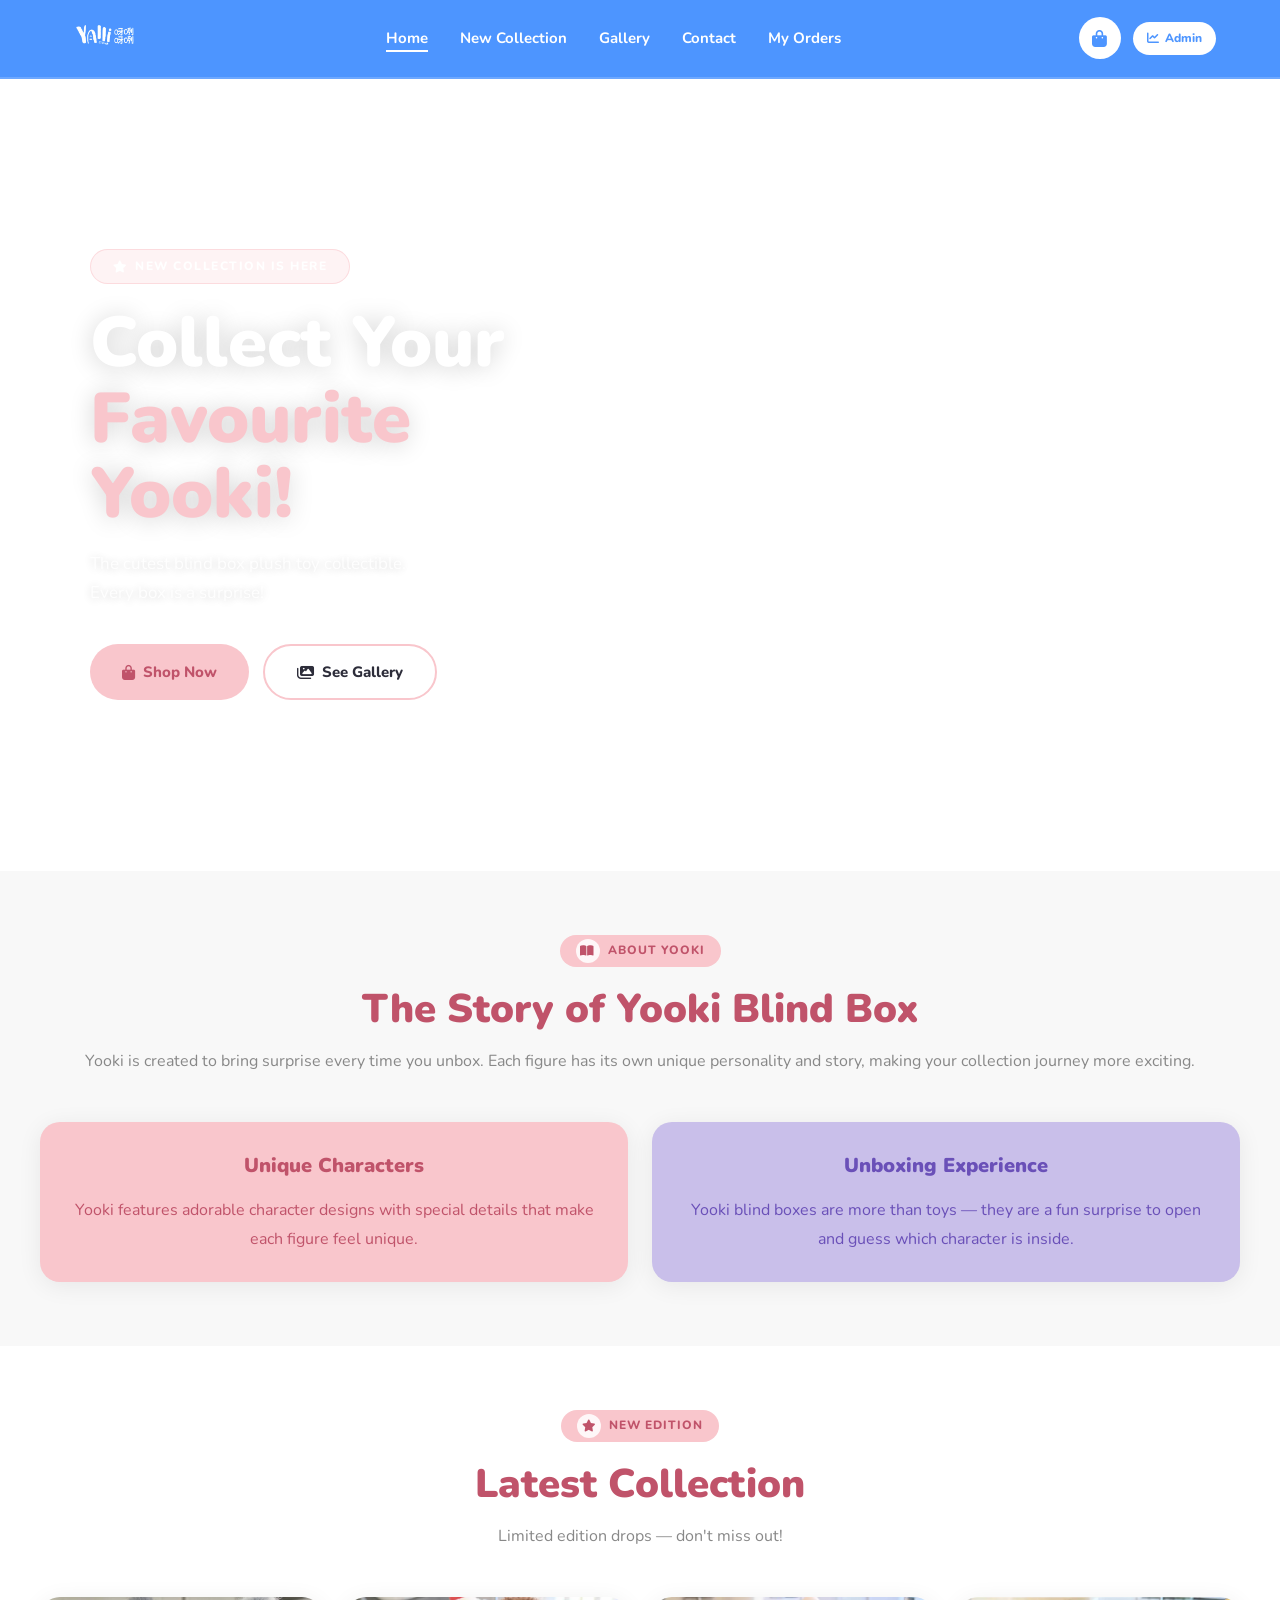
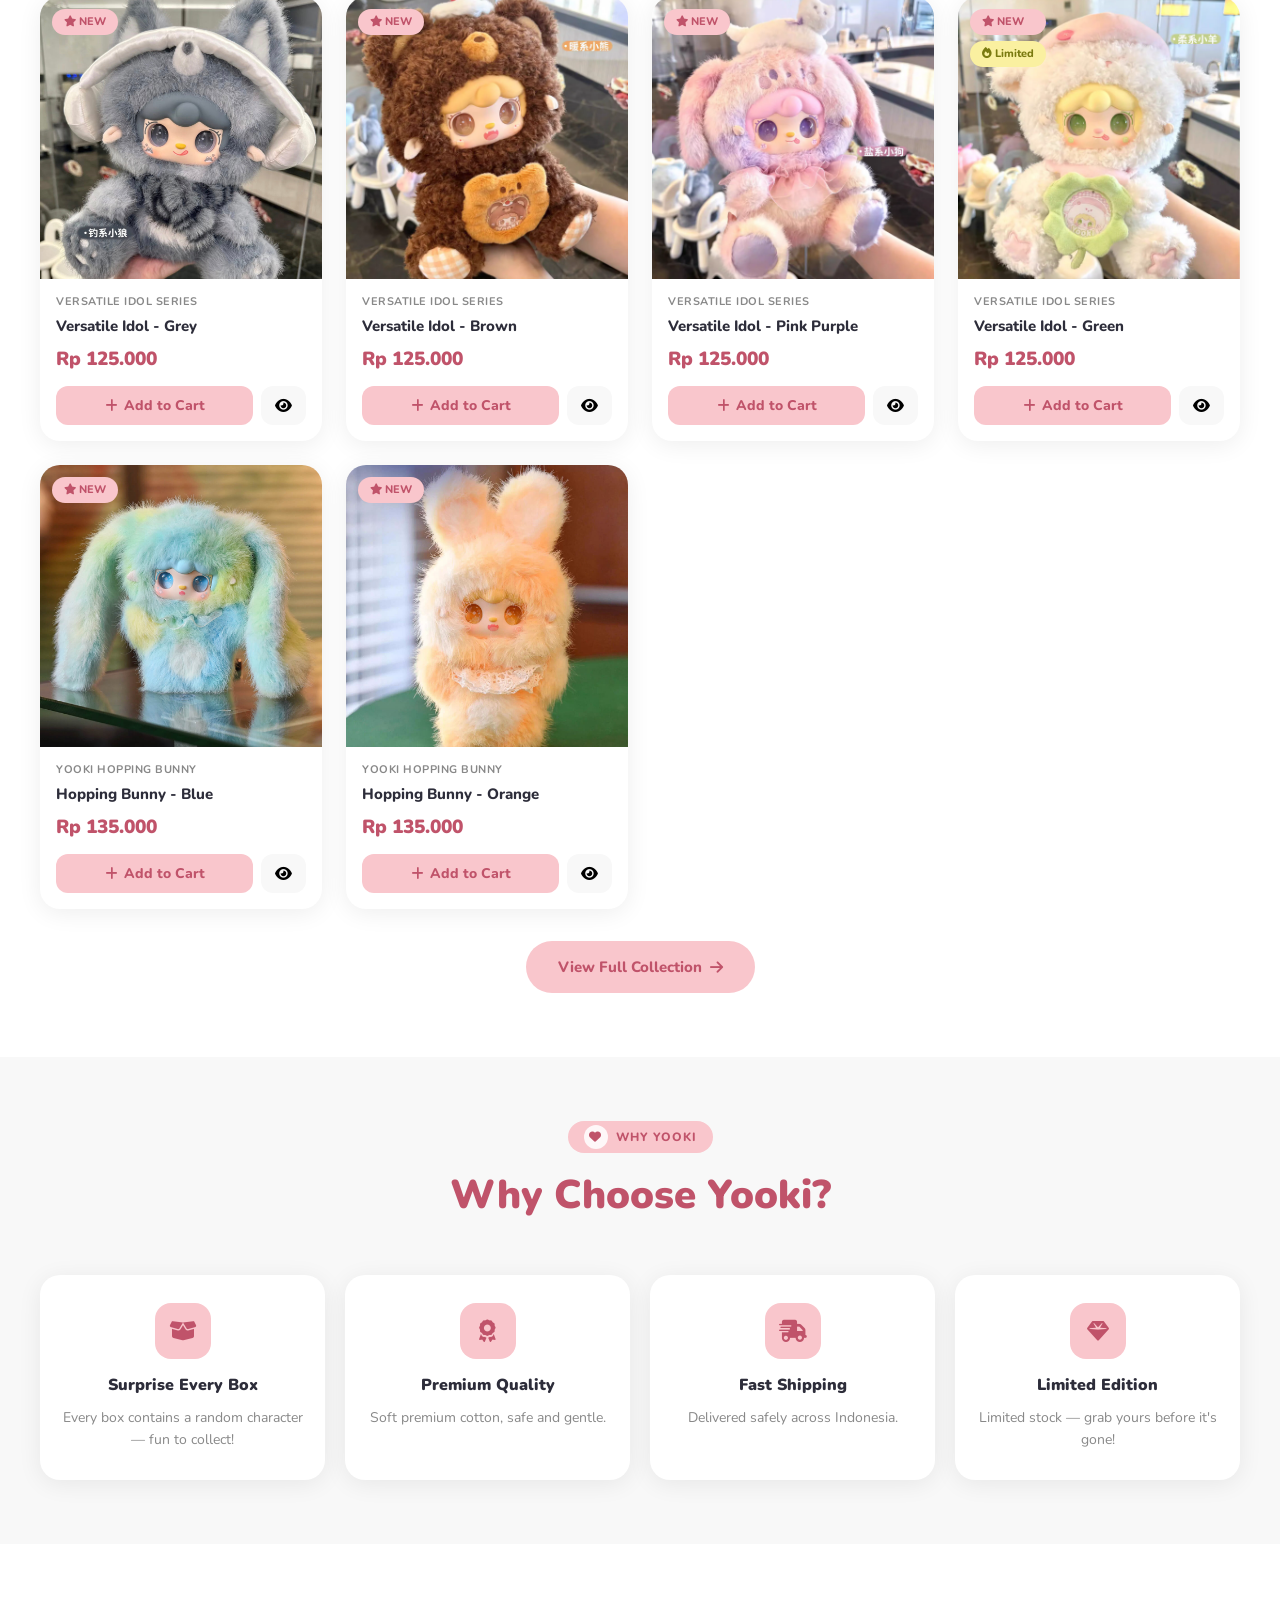
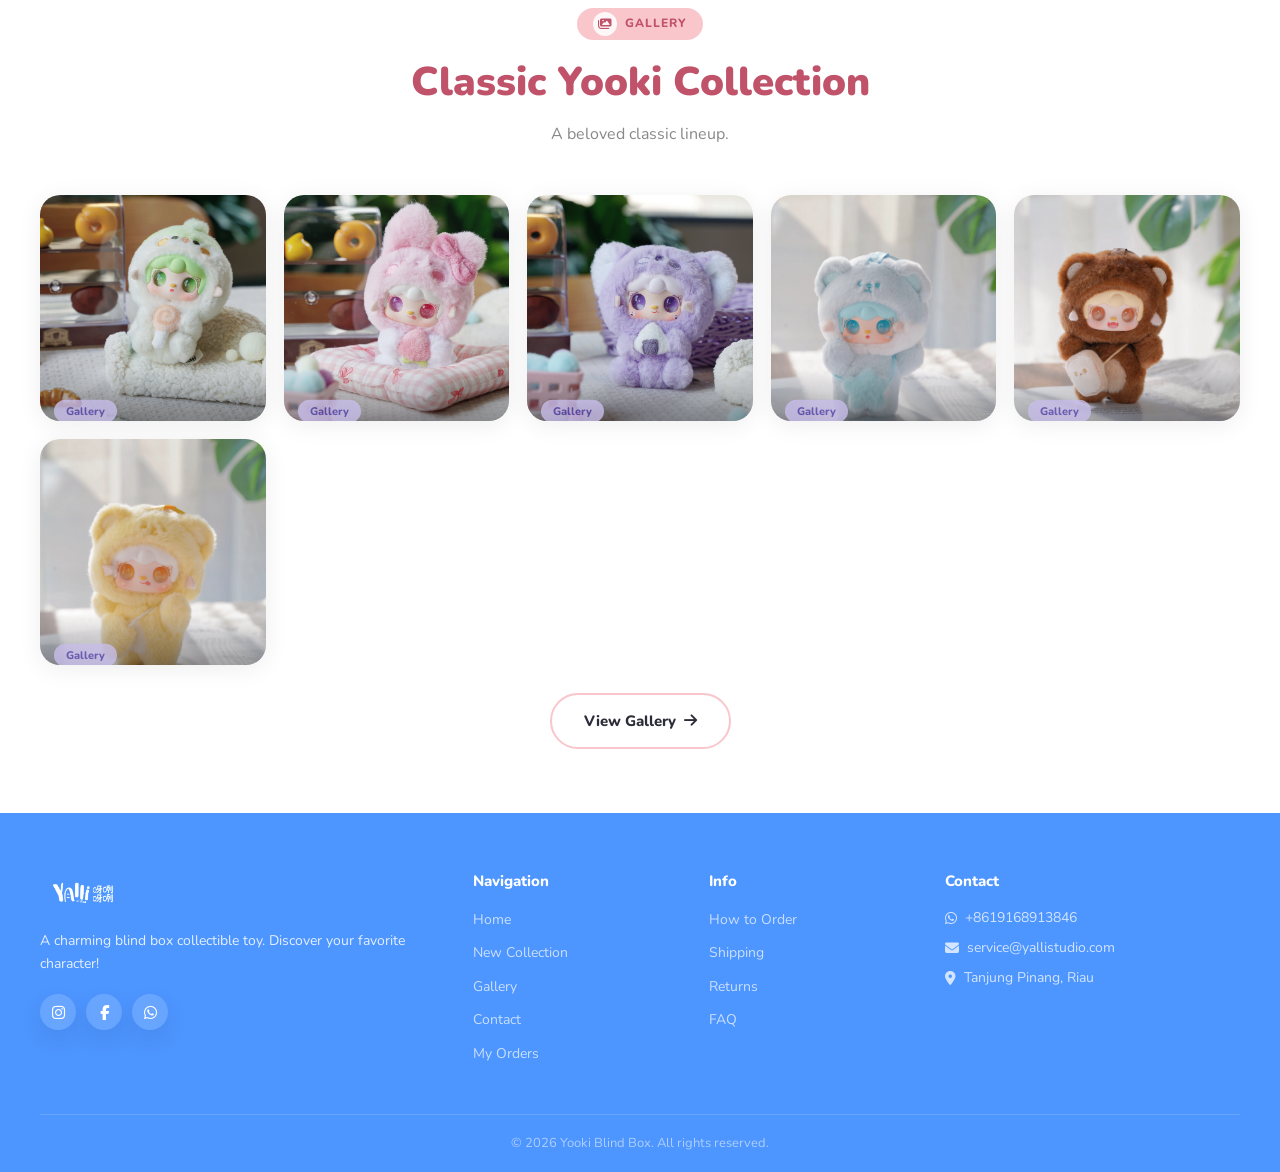
<file: index.html>
<!DOCTYPE html>
<html lang="en">
<head>
<meta charset="UTF-8">
<meta name="viewport" content="width=device-width, initial-scale=1.0">
<title>Yooki - Blind Box Collectible</title>
<link rel="stylesheet" href="assets/css/style.css">
<link href="https://fonts.googleapis.com/css2?family=Nunito:wght@400;600;700;800;900&display=swap" rel="stylesheet">
<link rel="stylesheet" href="https://cdnjs.cloudflare.com/ajax/libs/font-awesome/6.5.0/css/all.min.css">
</head>
<body>

<nav class="navbar">
  <div class="nav-inner">
    <a href="index.html" class="nav-logo"><img src="assets/img/logo.png" alt="Yooki"></a>
    <ul class="nav-links">
      <li><a href="index.html" class="active">Home</a></li>
      <li><a href="products.html">New Collection</a></li>
      <li><a href="gallery.html">Gallery</a></li>
      <li><a href="contact.html">Contact</a></li>
      <li><a href="my-orders.html">My Orders</a></li>
    </ul>
    <div class="nav-right">
      <a href="cart.html" class="cart-icon"><i class="fas fa-shopping-bag"></i><span class="cart-count" id="cartBadge"></span></a>
      <a href="dashboard.html" style="background:#FFFFFF;color:#4d95ff;border-radius:20px;padding:7px 14px;font-size:12px;font-weight:800;text-decoration:none;display:flex;align-items:center;gap:6px;"><i class="fas fa-chart-line"></i> Admin</a><button class="hamburger" onclick="toggleNav()"><i class="fas fa-bars"></i></button>
    </div>
  </div>
</nav>

<!-- HERO -->
<section class="hero">
  <div class="hero-inner">
    <span class="hero-pill"><i class="fas fa-star"></i> NEW COLLECTION IS HERE</span>
    <h1>Collect Your<br><span>Favourite Yooki!</span></h1>
    <p>The cutest blind box plush toy collectible.<br>Every box is a surprise!</p>
    <div class="hero-btns">
      <a href="products.html" class="btn-pri"><i class="fas fa-shopping-bag"></i> Shop Now</a>
      <a href="gallery.html" class="btn-sec"><i class="fas fa-images"></i> See Gallery</a>
    </div>
  </div>
</section>

<!-- ABOUT YOOKI -->
<section class="section section-alt">
  <div class="container">
    <div class="sec-head">
      <span class="sec-label"><i class="fas fa-book-open"></i> ABOUT YOOKI</span>
      <h2>The Story of Yooki Blind Box</h2>
      <p>Yooki is created to bring surprise every time you unbox. Each figure has its own unique personality and story, making your collection journey more exciting.</p>
    </div>
    <div class="story-grid">
      <div class="story-card story-card-pink">
        <h3>Unique Characters</h3>
        <p>Yooki features adorable character designs with special details that make each figure feel unique.</p>
      </div>
      <div class="story-card story-card-purple">
        <h3>Unboxing Experience</h3>
        <p>Yooki blind boxes are more than toys — they are a fun surprise to open and guess which character is inside.</p>
      </div>
    </div>
  </div>
</section>

<!-- NEW COLLECTION -->
<section class="section">
  <div class="container">
    <div class="sec-head">
      <span class="sec-label"><i class="fas fa-star"></i> NEW EDITION</span>
      <h2>Latest Collection</h2>
      <p>Limited edition drops — don't miss out!</p>
    </div>
    <div class="prod-grid" id="homeNewGrid"></div>
    <div style="text-align:center;margin-top:32px;">
      <a href="products.html" class="btn-pri">View Full Collection <i class="fas fa-arrow-right"></i></a>
    </div>
  </div>
</section>

<!-- WHY YOOKI -->
<section class="section section-alt">
  <div class="container">
    <div class="sec-head">
      <span class="sec-label"><i class="fas fa-heart"></i> WHY YOOKI</span>
      <h2>Why Choose Yooki?</h2>
    </div>
    <div class="why-grid">
      <div class="why-card"><div class="why-icon"><i class="fas fa-box-open"></i></div><h4>Surprise Every Box</h4><p>Every box contains a random character — fun to collect!</p></div>
      <div class="why-card"><div class="why-icon"><i class="fas fa-award"></i></div><h4>Premium Quality</h4><p>Soft premium cotton, safe and gentle.</p></div>
      <div class="why-card"><div class="why-icon"><i class="fas fa-shipping-fast"></i></div><h4>Fast Shipping</h4><p>Delivered safely across Indonesia.</p></div>
      <div class="why-card"><div class="why-icon"><i class="fas fa-gem"></i></div><h4>Limited Edition</h4><p>Limited stock — grab yours before it's gone!</p></div>
    </div>
  </div>
</section>

<!-- GALLERY PREVIEW -->
<section class="section">
  <div class="container">
    <div class="sec-head">
      <span class="sec-label"><i class="fas fa-images"></i> GALLERY</span>
      <h2>Classic Yooki Collection</h2>
      <p>A beloved classic lineup.</p>
    </div>
    <div class="gallery-grid" id="homeGalleryGrid"></div>
    <div style="text-align:center;margin-top:28px;">
      <a href="gallery.html" class="btn-sec">View Gallery <i class="fas fa-arrow-right"></i></a>
    </div>
  </div>
</section>

<footer>
  <div class="footer-inner">
    <div class="footer-brand">
      <img src="assets/img/logo.png" alt="Yooki">
      <p>A charming blind box collectible toy. Discover your favorite character!</p>
      <div class="foot-socials">
        <a href="https://www.instagram.com/yallistudio" target="_blank" rel="noopener noreferrer"><i class="fab fa-instagram"></i></a>
        <a href="https://www.facebook.com/Yaliistudio" target="_blank" rel="noopener noreferrer"><i class="fab fa-facebook-f"></i></a>
        <a href="https://wa.me/8619168913846" target="_blank" rel="noopener noreferrer"><i class="fab fa-whatsapp"></i></a>
      </div>
    </div>
    <div class="footer-col"><h4>Navigation</h4><ul><li><a href="index.html">Home</a></li><li><a href="products.html">New Collection</a></li><li><a href="gallery.html">Gallery</a></li><li><a href="contact.html">Contact</a></li>
      <li><a href="my-orders.html">My Orders</a></li></ul></div>
    <div class="footer-col"><h4>Info</h4><ul><li><a href="#">How to Order</a></li><li><a href="#">Shipping</a></li><li><a href="#">Returns</a></li><li><a href="#">FAQ</a></li></ul></div>
    <div class="footer-col"><h4>Contact</h4><p><i class="fab fa-whatsapp"></i> +8619168913846</p><p><i class="fas fa-envelope"></i> service@yallistudio.com</p><p><i class="fas fa-map-marker-alt"></i> Tanjung Pinang, Riau</p></div>
  </div>
  <div class="footer-bottom">&copy; 2026 Yooki Blind Box. All rights reserved.</div>
</footer>

<div class="toast" id="toast"></div>
<script src="assets/js/app.js"></script>
<script>
// Home page grid
const newProds = PRODUCTS.filter(p=>p.status==='new').slice(0,6);
const galleryProds = PRODUCTS.filter(p=>p.status==='gallery').slice(0,6);

document.getElementById('homeNewGrid').innerHTML = newProds.map(p=>`
  <div class="prod-card">
    <div class="prod-img">
      <img src="${p.img}" alt="${p.name}" loading="lazy" onerror="this.src='assets/img/logo.png'">
      <div class="prod-badges">
        <span class="badge-new"><i class="fas fa-star"></i> NEW</span>
        ${p.stock<10?'<span class="badge-limit"><i class="fas fa-fire"></i> Limited</span>':''}
      </div>
    </div>
    <div class="prod-info">
      <div class="prod-series">${p.series}</div>
      <div class="prod-name">${p.name}</div>
      <div class="prod-price">${rp(p.price)}</div>
    </div>
    <div class="prod-actions">
      <button class="btn-cart" onclick="addToCart(${p.id})"><i class="fas fa-plus"></i> Add to Cart</button>
      <button class="btn-eye" onclick="location.href='detail.html?id=${p.id}'"><i class="fas fa-eye"></i></button>
    </div>
  </div>
`).join('');

document.getElementById('homeGalleryGrid').innerHTML = galleryProds.map(p=>`
  <div class="gallery-card">
    <img src="${p.img}" alt="${p.name}" loading="lazy" onerror="this.src='assets/img/logo.png'">
    <div class="gallery-overlay">
      <span class="badge-gallery">Gallery</span>
      <h4>${p.name}</h4>
      <span>${p.series}</span>
    </div>
  </div>
`).join('');
</script>
</body>
</html>
</file>
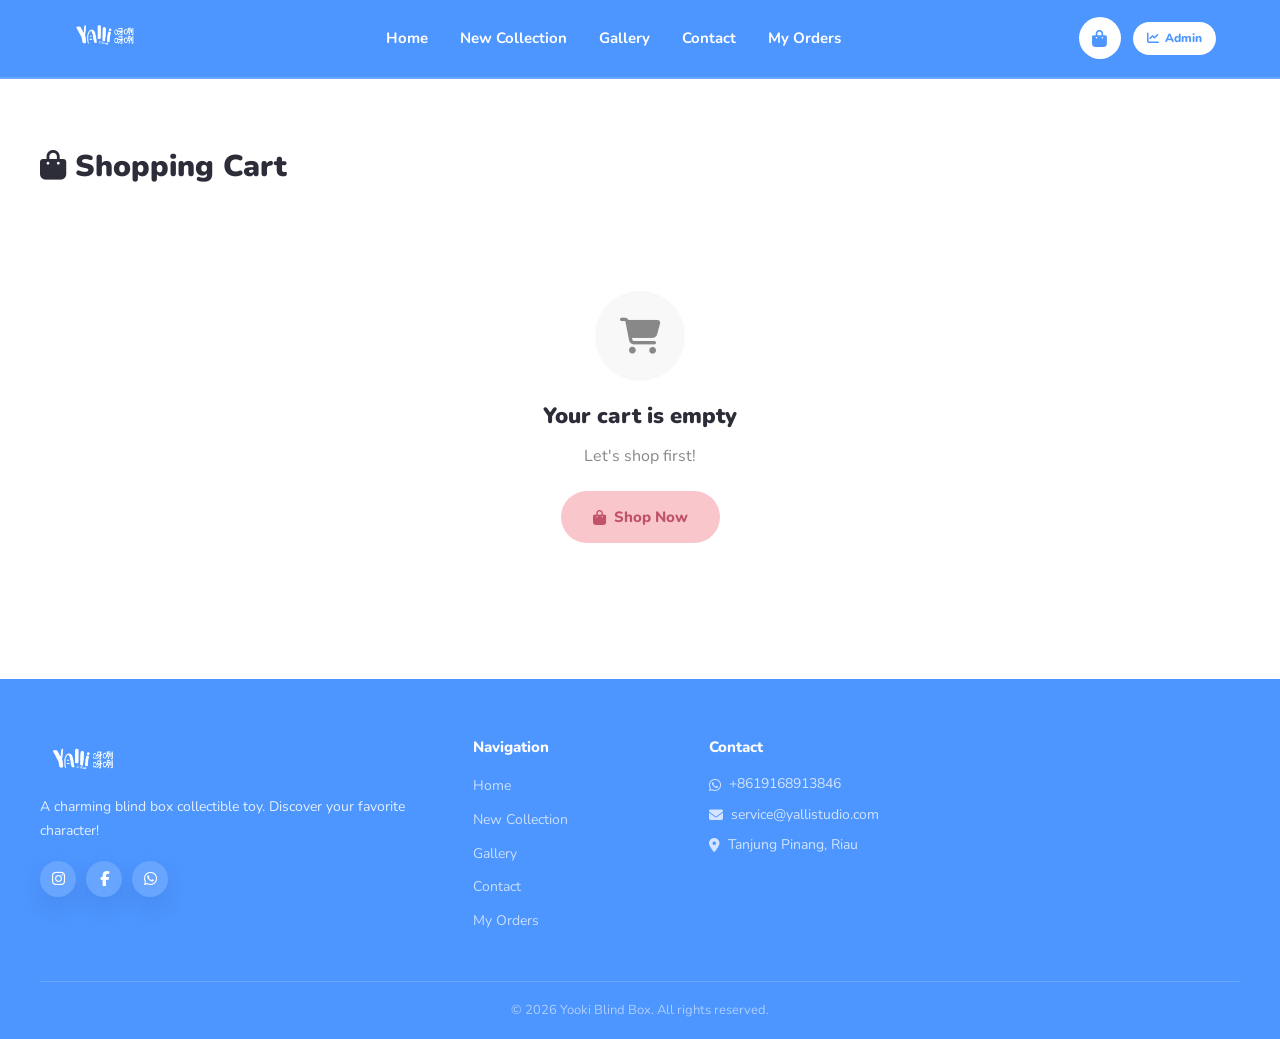
<file: cart.html>
<!DOCTYPE html>
<html lang="en">
<head>
<meta charset="UTF-8"><meta name="viewport" content="width=device-width,initial-scale=1.0">
<title>Shopping Cart - Yooki</title>
<link rel="stylesheet" href="assets/css/style.css">
<link href="https://fonts.googleapis.com/css2?family=Nunito:wght@400;600;700;800;900&display=swap" rel="stylesheet">
<link rel="stylesheet" href="https://cdnjs.cloudflare.com/ajax/libs/font-awesome/6.5.0/css/all.min.css">
</head>
<body>
<nav class="navbar"><div class="nav-inner">
  <a href="index.html" class="nav-logo"><img src="assets/img/logo.png" alt="Yooki"></a>
  <ul class="nav-links"><li><a href="index.html">Home</a></li><li><a href="products.html">New Collection</a></li><li><a href="gallery.html">Gallery</a></li><li><a href="contact.html">Contact</a></li>
      <li><a href="my-orders.html">My Orders</a></li></ul>
  <div class="nav-right"><a href="cart.html" class="cart-icon"><i class="fas fa-shopping-bag"></i><span class="cart-count"></span></a><a href="dashboard.html" style="background:#FFFFFF;color:#4d95ff;border-radius:20px;padding:7px 14px;font-size:12px;font-weight:800;text-decoration:none;display:flex;align-items:center;gap:6px;"><i class="fas fa-chart-line"></i> Admin</a><button class="hamburger" onclick="toggleNav()"><i class="fas fa-bars"></i></button></div>
</div></nav>

<section class="section">
<div class="container">
  <h2 style="font-size:30px;font-weight:900;margin-bottom:28px;"><i class="fas fa-shopping-bag"></i> Shopping Cart</h2>
  <div id="cartContent"></div>
</div>
</section>

<footer>
  <div class="footer-inner">
    <div class="footer-brand">
      <img src="assets/img/logo.png" alt="Yooki">
      <p>A charming blind box collectible toy. Discover your favorite character!</p>
      <div class="foot-socials">
        <a href="https://www.instagram.com/yallistudio" target="_blank" rel="noopener noreferrer"><i class="fab fa-instagram"></i></a>
        <a href="https://www.facebook.com/Yaliistudio" target="_blank" rel="noopener noreferrer"><i class="fab fa-facebook-f"></i></a>
        <a href="https://wa.me/8619168913846" target="_blank" rel="noopener noreferrer"><i class="fab fa-whatsapp"></i></a>
      </div>
    </div>
    <div class="footer-col"><h4>Navigation</h4><ul><li><a href="index.html">Home</a></li><li><a href="products.html">New Collection</a></li><li><a href="gallery.html">Gallery</a></li><li><a href="contact.html">Contact</a></li><li><a href="my-orders.html">My Orders</a></li></ul></div>
    <div class="footer-col"><h4>Contact</h4><p><i class="fab fa-whatsapp"></i> +8619168913846</p><p><i class="fas fa-envelope"></i> service@yallistudio.com</p><p><i class="fas fa-map-marker-alt"></i> Tanjung Pinang, Riau</p></div>
  </div>
  <div class="footer-bottom">&copy; 2026 Yooki Blind Box. All rights reserved.</div>
</footer>

<div class="toast" id="toast"></div>
<script src="assets/js/app.js"></script>
<script>
function render(){
  const cart=getCart();
  const container=document.getElementById('cartContent');
  if(!cart.length){
    container.innerHTML=`<div class="empty-state"><div class="ei"><i class="fas fa-shopping-cart"></i></div><h3>Your cart is empty</h3><p>Let's shop first!</p><a href="products.html" class="btn-pri"><i class="fas fa-shopping-bag"></i> Shop Now</a></div>`;
    return;
  }
  const sub=cart.reduce((s,i)=>s+i.price*i.qty,0);
  const disc=parseFloat(localStorage.getItem('yooki_disc')||0);
  const discLabel=localStorage.getItem('yooki_disc_label')||'';
  const total=Math.max(0,sub-disc);

  container.innerHTML=`
  <div class="cart-wrap">
    <div>
      <div class="cart-box">
        <div class="cart-head"><span>Product</span><span>Price</span><span>Qty</span><span>Subtotal</span><span></span></div>
        ${cart.map((item,i)=>`
        <div class="cart-item">
          <div class="ci-info">
            <img src="${item.img}" alt="${item.name}" onerror="this.src='assets/img/logo.png'">
            <div><div class="ci-name">${item.name}</div><div class="ci-series">${item.series||'Blind Box'}</div></div>
          </div>
          <div class="ci-price">${rp(item.price)}</div>
          <div class="qty-row">
            <button class="qty-btn" onclick="upd(${i},-1)">-</button>
            <span class="qty-num">${item.qty}</span>
            <button class="qty-btn" onclick="upd(${i},1)">+</button>
          </div>
          <div class="ci-total">${rp(item.price*item.qty)}</div>
          <button class="del-btn" onclick="del(${i})"><i class="fas fa-trash"></i></button>
        </div>`).join('')}
      </div>
      <div style="display:flex;justify-content:space-between;margin-top:14px;">
        <a href="products.html" style="color:var(--pink-dark);font-weight:800;text-decoration:none;display:flex;align-items:center;gap:6px;"><i class="fas fa-arrow-left"></i> Continue Shopping</a>
        <button onclick="clearAll()" style="background:none;border:1px solid #ddd;padding:8px 16px;border-radius:10px;cursor:pointer;font-family:'Nunito',sans-serif;font-weight:700;color:#aaa;"><i class="fas fa-trash" style="margin-right:6px;"></i> Clear Cart</button>
      </div>
    </div>
    <div class="cart-summary">
      <h3>Order Summary</h3>
      <div class="sum-row"><span>Subtotal (${cart.reduce((s,i)=>s+i.qty,0)} item)</span><span>${rp(sub)}</span></div>
      ${disc>0?`<div class="sum-row discount"><span>Discount (${discLabel})</span><span>− ${rp(disc)}</span></div>`:''}
      <div class="sum-row total"><span>Total</span><span>${rp(total)}</span></div>
      <div class="promo-row">
        <input type="text" id="promoInput" placeholder="Promo code..." value="${localStorage.getItem('yooki_promo_code')||''}">
        <button onclick="applyPromo()">Apply</button>
      </div>
      <div class="promo-msg" id="promoMsg"></div>
      <div style="background:#fff8e0;border-radius:10px;padding:10px 14px;margin-top:10px;font-size:11px;color:#7a7a10;line-height:1.8;">
        <i class="fas fa-tag"></i> <strong>Available promo codes :</strong><br>
        <span>WELCOME — 15% off (no min. order)</span><br>
        <span>YOOKI10 — 10% off (min. Rp 100.000)</span><br>
        <span>NEWCOLLECT — Rp 20.000 off (min. Rp 150.000)</span>
      </div>
      <a href="checkout.html" class="btn-checkout-go">Checkout Now <i class="fas fa-arrow-right"></i></a>
      <p style="text-align:center;font-size:12px;color:#ccc;margin-top:10px;"><i class="fas fa-lock"></i> Secure payment</p>
    </div>
  </div>`;
}

function upd(i,d){const c=getCart();c[i].qty+=d;if(c[i].qty<1)c.splice(i,1);saveCart(c);render();}
function del(i){const c=getCart();c.splice(i,1);saveCart(c);render();toast('Item removed');}
function clearAll(){if(confirm('Clear cart?')){localStorage.removeItem('yooki_cart');localStorage.removeItem('yooki_disc');localStorage.removeItem('yooki_disc_label');localStorage.removeItem('yooki_promo_code');updateBadge();render();}}

function applyPromo(){
  const code=document.getElementById('promoInput').value.trim().toUpperCase();
  const cart=getCart();
  const sub=cart.reduce((s,i)=>s+i.price*i.qty,0);
  const p=PROMOS[code];
  const msg=document.getElementById('promoMsg');
  if(!code){msg.innerHTML='<span style="color:red">Enter promo code</span>';return;}
  if(!p){msg.innerHTML='<span style="color:red"><i class="fas fa-times-circle"></i> Invalid code</span>';return;}
  if(sub<p.min){msg.innerHTML=`<span style="color:red"><i class="fas fa-times-circle"></i> Min. order ${rp(p.min)}</span>`;return;}
  const disc=p.type==='percent'?sub*p.value/100:p.value;
  localStorage.setItem('yooki_disc',disc);
  localStorage.setItem('yooki_disc_label',code);
  localStorage.setItem('yooki_promo_code',code);
  msg.innerHTML=`<span style="color:green"><i class="fas fa-check-circle"></i> Save ${rp(disc)}!</span>`;
  toast('Promo code applied!','ok');
  render();
}
render();
</script>
</body></html>
</file>
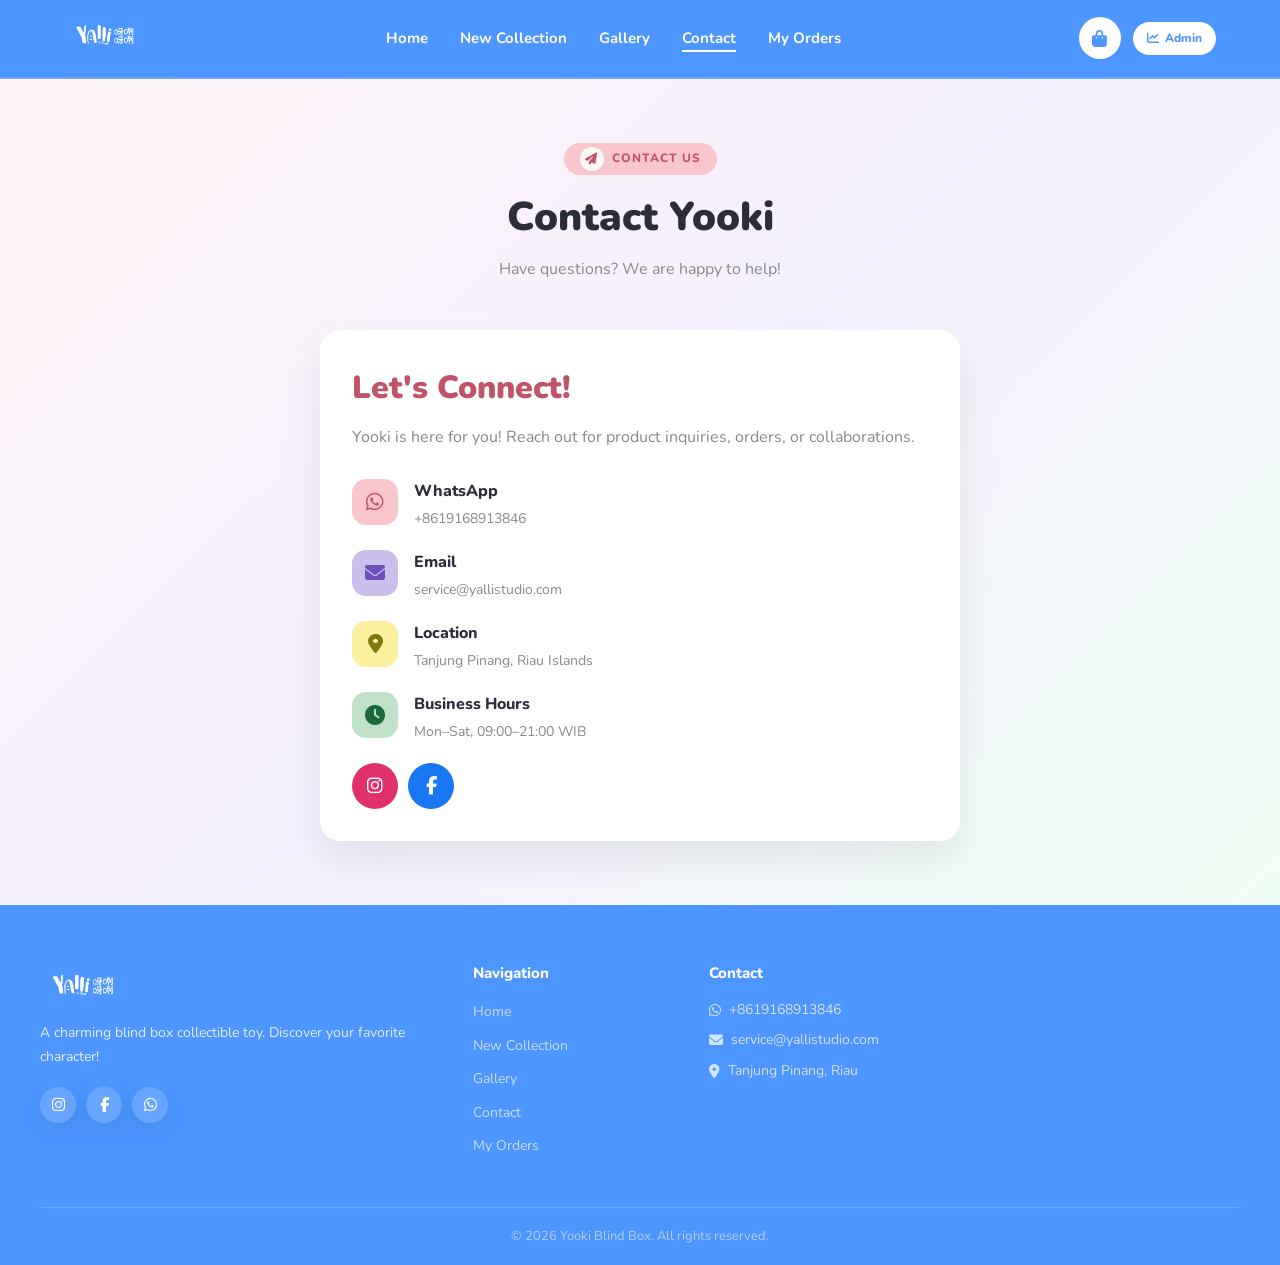
<file: contact.html>
<!DOCTYPE html>
<html lang="en">
<head>
<meta charset="UTF-8"><meta name="viewport" content="width=device-width,initial-scale=1.0">
<title>Contact - Yooki</title>
<link rel="stylesheet" href="assets/css/style.css">
<link href="https://fonts.googleapis.com/css2?family=Nunito:wght@400;600;700;800;900&display=swap" rel="stylesheet">
<link rel="stylesheet" href="https://cdnjs.cloudflare.com/ajax/libs/font-awesome/6.5.0/css/all.min.css">
</head>
<body>
<nav class="navbar"><div class="nav-inner">
  <a href="index.html" class="nav-logo"><img src="assets/img/logo.png" alt="Yooki"></a>
  <ul class="nav-links"><li><a href="index.html">Home</a></li><li><a href="products.html">New Collection</a></li><li><a href="gallery.html">Gallery</a></li><li><a href="contact.html" class="active">Contact</a></li><li><a href="my-orders.html">My Orders</a></li></ul>
  <div class="nav-right"><a href="cart.html" class="cart-icon"><i class="fas fa-shopping-bag"></i><span class="cart-count"></span></a><a href="dashboard.html" style="background:#FFFFFF;color:#4d95ff;border-radius:20px;padding:7px 14px;font-size:12px;font-weight:800;text-decoration:none;display:flex;align-items:center;gap:6px;"><i class="fas fa-chart-line"></i> Admin</a><button class="hamburger" onclick="toggleNav()"><i class="fas fa-bars"></i></button></div>
</div></nav>

<section class="section contact-section">
<div class="container">
  <div class="sec-head">
    <span class="sec-label"><i class="fas fa-paper-plane"></i> CONTACT US</span>
    <h2>Contact Yooki</h2>
    <p>Have questions? We are happy to help!</p>
  </div>
  <div class="contact-wrap">
    <div class="contact-info">
      <h2>Let's Connect!</h2>
      <p>Yooki is here for you! Reach out for product inquiries, orders, or collaborations.</p>
     <div class="c-item"><div class="c-icon" style="background:var(--blush);color:var(--pink-dark);"><i class="fab fa-whatsapp"></i></div><div class="c-text"><h4>WhatsApp</h4><p><a href="https://wa.me/8619168913846">+8619168913846</a></p></div></div>
     <div class="c-item"><div class="c-icon" style="background:var(--lavender);color:#6a50b8;"><i class="fas fa-envelope"></i></div><div class="c-text"><h4>Email</h4><p>service@yallistudio.com</p></div></div>
     <div class="c-item"><div class="c-icon" style="background:var(--yellow);color:#7a7a10;"><i class="fas fa-map-marker-alt"></i></div><div class="c-text"><h4>Location</h4><p>Tanjung Pinang, Riau Islands</p></div></div>
     <div class="c-item"><div class="c-icon" style="background:var(--mint);color:#1a6a3a;"><i class="fas fa-clock"></i></div><div class="c-text"><h4>Business Hours</h4><p>Mon–Sat, 09:00–21:00 WIB</p></div></div>
     <div class="socials">
       <a href="https://www.instagram.com/yallistudio" target="_blank" rel="noopener noreferrer" style="background:#E1306C;"><i class="fab fa-instagram"></i></a>
       <a href="https://www.facebook.com/Yaliistudio" target="_blank" rel="noopener noreferrer" style="background:#1877F2;"><i class="fab fa-facebook-f"></i></a>
    </div>
  </div>
</div>
</section>

<footer>
  <div class="footer-inner">
    <div class="footer-brand">
      <img src="assets/img/logo.png" alt="Yooki">
      <p>A charming blind box collectible toy. Discover your favorite character!</p>
      <div class="foot-socials">
        <a href="https://www.instagram.com/yallistudio" target="_blank" rel="noopener noreferrer"><i class="fab fa-instagram"></i></a>
        <a href="https://www.facebook.com/Yaliistudio" target="_blank" rel="noopener noreferrer"><i class="fab fa-facebook-f"></i></a>
        <a href="https://wa.me/8619168913846" target="_blank" rel="noopener noreferrer"><i class="fab fa-whatsapp"></i></a>
      </div>
    </div>
    <div class="footer-col"><h4>Navigation</h4><ul><li><a href="index.html">Home</a></li><li><a href="products.html">New Collection</a></li><li><a href="gallery.html">Gallery</a></li><li><a href="contact.html">Contact</a></li><li><a href="my-orders.html">My Orders</a></li></ul></div>
    <div class="footer-col"><h4>Contact</h4><p><i class="fab fa-whatsapp"></i> +8619168913846</p><p><i class="fas fa-envelope"></i> service@yallistudio.com</p><p><i class="fas fa-map-marker-alt"></i> Tanjung Pinang, Riau</p></div>
  </div>
  <div class="footer-bottom">&copy; 2026 Yooki Blind Box. All rights reserved.</div>
</footer>

<div class="toast" id="toast"></div>
<script src="assets/js/app.js"></script>
</body></html>
</file>
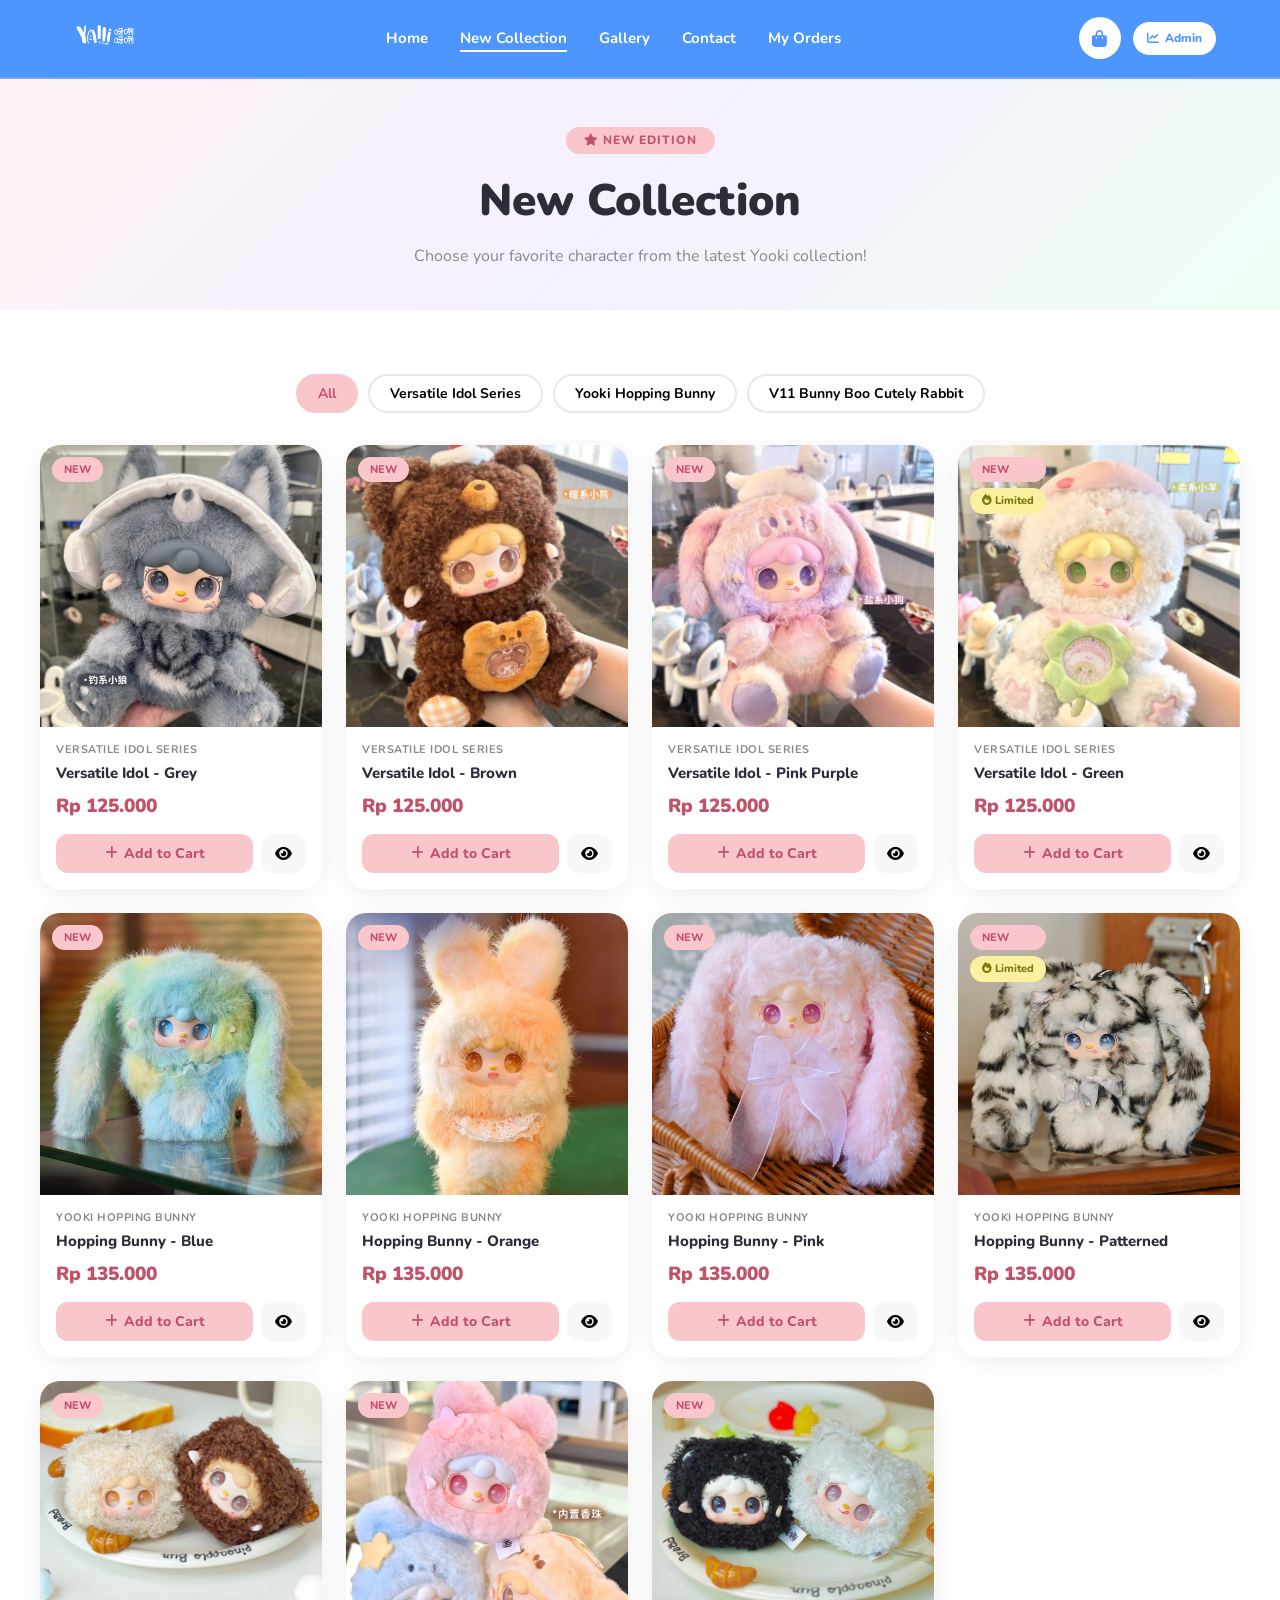
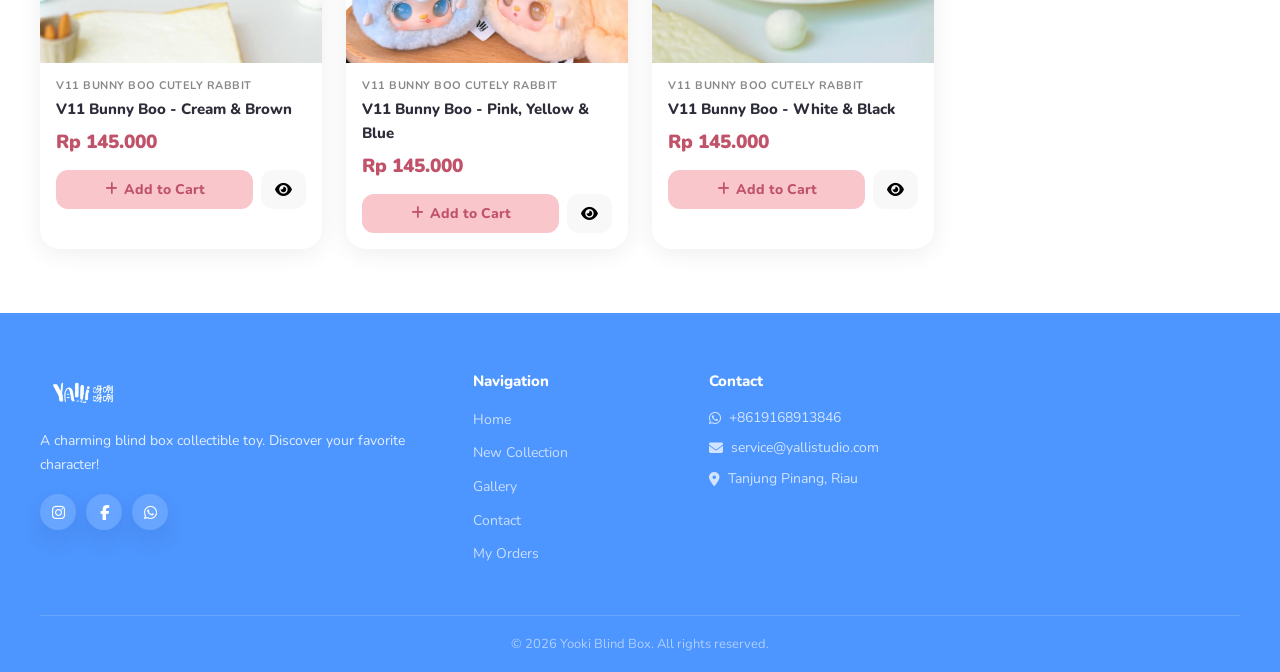
<file: detail.html>
<!DOCTYPE html>
<html lang="en">
<head>
<meta charset="UTF-8"><meta name="viewport" content="width=device-width,initial-scale=1.0">
<title>Product Details - Yooki</title>
<link rel="stylesheet" href="assets/css/style.css">
<link href="https://fonts.googleapis.com/css2?family=Nunito:wght@400;600;700;800;900&display=swap" rel="stylesheet">
<link rel="stylesheet" href="https://cdnjs.cloudflare.com/ajax/libs/font-awesome/6.5.0/css/all.min.css">
</head>
<body>
<nav class="navbar"><div class="nav-inner">
  <a href="index.html" class="nav-logo"><img src="assets/img/logo.png" alt="Yooki"></a>
  <ul class="nav-links"><li><a href="index.html">Home</a></li><li><a href="products.html" class="active">New Collection</a></li><li><a href="gallery.html">Gallery</a></li><li><a href="contact.html">Contact</a></li>
      <li><a href="my-orders.html">My Orders</a></li></ul>
  <div class="nav-right"><a href="cart.html" class="cart-icon"><i class="fas fa-shopping-bag"></i><span class="cart-count"></span></a><a href="dashboard.html" style="background:#FFFFFF;color:#4d95ff;border-radius:20px;padding:7px 14px;font-size:12px;font-weight:800;text-decoration:none;display:flex;align-items:center;gap:6px;"><i class="fas fa-chart-line"></i> Admin</a><button class="hamburger" onclick="toggleNav()"><i class="fas fa-bars"></i></button></div>
</div></nav>

<section class="section">
<div class="container">
  <a href="products.html" style="display:inline-flex;align-items:center;gap:6px;color:var(--pink-dark);font-weight:800;text-decoration:none;margin-bottom:24px;"><i class="fas fa-arrow-left"></i> Back</a>
  <div class="detail-wrap" id="detailWrap"></div>
  <div style="margin-top:56px;" id="relatedSection"></div>
</div>
</section>

<footer>
  <div class="footer-inner">
    <div class="footer-brand">
      <img src="assets/img/logo.png" alt="Yooki">
      <p>A charming blind box collectible toy. Discover your favorite character!</p>
      <div class="foot-socials">
        <a href="https://www.instagram.com/yallistudio" target="_blank" rel="noopener noreferrer"><i class="fab fa-instagram"></i></a>
        <a href="https://www.facebook.com/Yaliistudio" target="_blank" rel="noopener noreferrer"><i class="fab fa-facebook-f"></i></a>
        <a href="https://wa.me/8619168913846" target="_blank" rel="noopener noreferrer"><i class="fab fa-whatsapp"></i></a>
      </div>
    </div>
    <div class="footer-col"><h4>Navigation</h4><ul><li><a href="index.html">Home</a></li><li><a href="products.html">New Collection</a></li><li><a href="gallery.html">Gallery</a></li><li><a href="contact.html">Contact</a></li><li><a href="my-orders.html">My Orders</a></li></ul></div>
    <div class="footer-col"><h4>Contact</h4><p><i class="fab fa-whatsapp"></i> +8619168913846</p><p><i class="fas fa-envelope"></i> service@yallistudio.com</p><p><i class="fas fa-map-marker-alt"></i> Tanjung Pinang, Riau</p></div>
  </div>
  <div class="footer-bottom">&copy; 2026 Yooki Blind Box. All rights reserved.</div>
</footer>

<div class="toast" id="toast"></div>
<script src="assets/js/app.js"></script>
<script>
const params = new URLSearchParams(location.search);
const id = parseInt(params.get('id'));
const p = PRODUCTS.find(x=>x.id===id);

if(!p || p.status!=='new') { location.href='products.html'; }

let qty=1;
document.getElementById('detailWrap').innerHTML=`
  <div class="detail-imgs">
    <div class="main-img"><img src="${p.img}" alt="${p.name}" id="mainImg"></div>
    <div class="thumb-row">
      <img src="${p.img}" class="active" onclick="setMain(this,'${p.img}')">
      ${p.img2?`<img src="${p.img2}" onclick="setMain(this,'${p.img2}')">`:''}
    </div>
  </div>
  <div class="detail-info">
    <span class="pill"><i class="fas fa-star"></i> NEW EDITION</span>
    <div class="series-lbl">${p.series}</div>
    <h1>${p.name}</h1>
    <div class="detail-price">${rp(p.price)}</div>
    <div class="detail-meta">
      <div class="meta-row"><span style="color:var(--muted)">Stock</span><strong>${p.stock} pcs</strong></div>
      <div class="meta-row"><span style="color:var(--muted)">Size</span><strong>±12cm</strong></div>
      <div class="meta-row"><span style="color:var(--muted)">Material</span><strong>Soft Cotton Premium</strong></div>
    </div>
    <p class="detail-desc">A blind box plush toy from the ${p.series} series. Each box contains one random character — perfect for expanding your collection! Approximately 12cm, made with premium materials, ideal as a gift or personal keepsake.</p>
    <div class="qty-detail">
      <div class="qty-row">
        <button class="qty-btn" onclick="changeQty(-1)">-</button>
        <span class="qty-num" id="qtyNum">1</span>
        <button class="qty-btn" onclick="changeQty(1)">+</button>
      </div>
      <button class="btn-cart" style="flex:1;" onclick="addMultiple()"><i class="fas fa-shopping-bag"></i> Add to Cart</button>
    </div>
  </div>
`;

function setMain(el, src){
  document.getElementById('mainImg').src=src;
  document.querySelectorAll('.thumb-row img').forEach(i=>i.classList.remove('active'));
  el.classList.add('active');
}
function changeQty(d){ qty=Math.max(1,qty+d); document.getElementById('qtyNum').textContent=qty; }
function addMultiple(){
  for(let i=0;i<qty;i++) addToCart(p.id, i>0);
  toast(qty+'x '+p.name+' added!','ok');
}

// Related
const related = PRODUCTS.filter(x=>x.series===p.series&&x.id!==p.id&&x.status==='new').slice(0,4);
if(related.length){
  document.getElementById('relatedSection').innerHTML=`
    <h3 style="font-size:22px;font-weight:900;margin-bottom:20px;">Related Products</h3>
    <div class="prod-grid">${related.map(r=>`
      <div class="prod-card">
        <div class="prod-img"><img src="${r.img}" alt="${r.name}" loading="lazy" onerror="this.src='assets/img/logo.png'">
          <div class="prod-badges"><span class="badge-new"><i class="fas fa-star"></i> NEW</span></div>
        </div>
        <div class="prod-info"><div class="prod-series">${r.series}</div><div class="prod-name">${r.name}</div><div class="prod-price">${rp(r.price)}</div></div>
        <div class="prod-actions">
          <button class="btn-cart" onclick="addToCart(${r.id})"><i class="fas fa-plus"></i> Add to Cart</button>
          <button class="btn-eye" onclick="location.href='detail.html?id=${r.id}'"><i class="fas fa-eye"></i></button>
        </div>
      </div>`).join('')}
    </div>`;
}
</script>
</body></html>
</file>
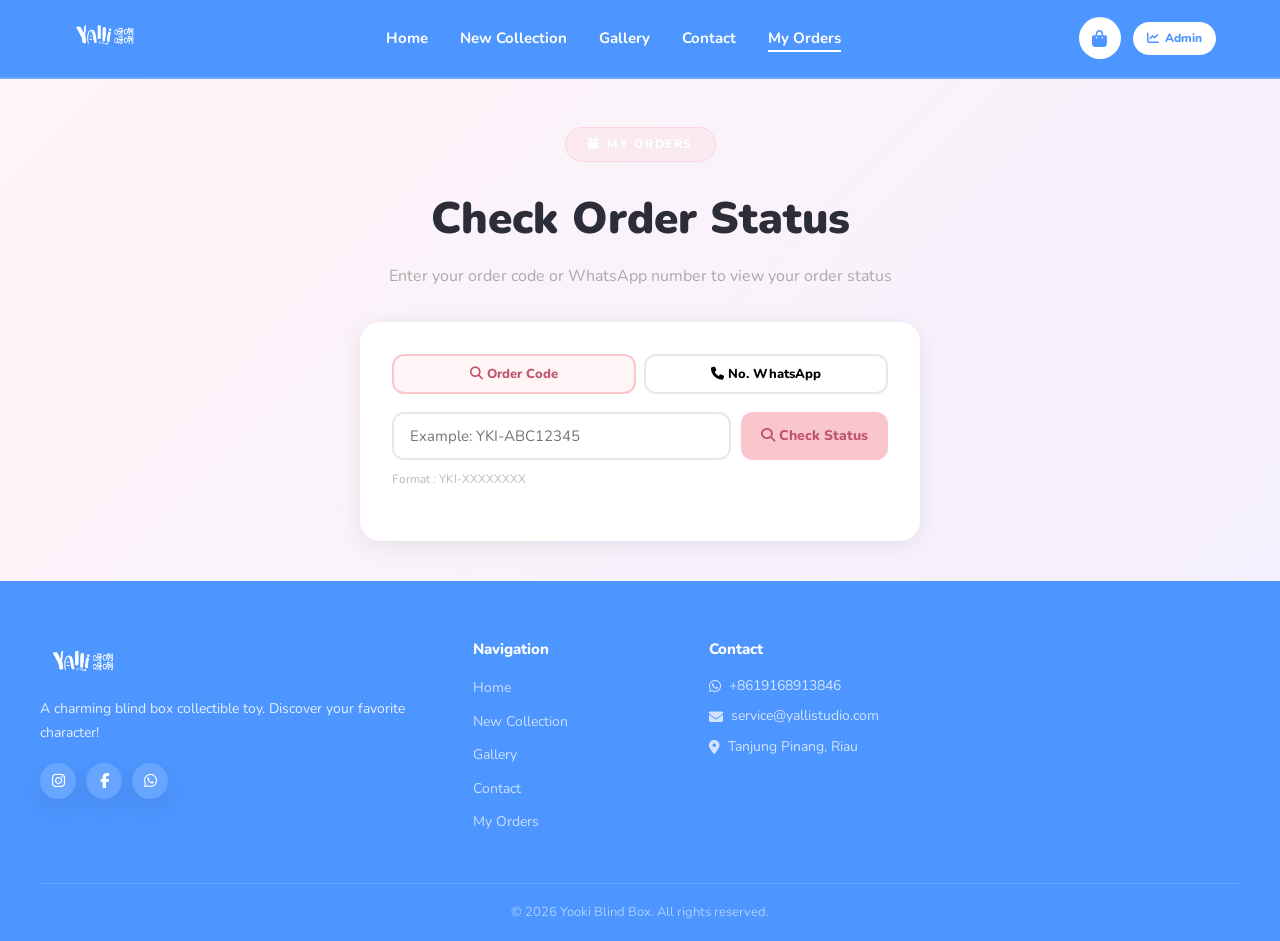
<file: my-orders.html>
<!DOCTYPE html>
<html lang="en">
<head>
<meta charset="UTF-8"><meta name="viewport" content="width=device-width,initial-scale=1.0">
<title>My Orders - Yooki</title>
<link rel="stylesheet" href="assets/css/style.css">
<link href="https://fonts.googleapis.com/css2?family=Nunito:wght@400;600;700;800;900&display=swap" rel="stylesheet">
<link rel="stylesheet" href="https://cdnjs.cloudflare.com/ajax/libs/font-awesome/6.5.0/css/all.min.css">
<style>
.orders-hero {
  background: linear-gradient(135deg,#FFF5F7,#F5F0FF);
  padding: 48px 24px 40px; text-align: center;
}
.search-box {
  background: white; border-radius: 20px;
  box-shadow: 0 4px 24px rgba(0,0,0,.08);
  padding: 32px; max-width: 560px; margin: 0 auto;
}
.search-box h3 { font-size: 18px; font-weight: 900; margin-bottom: 6px; }
.search-box p { color: #aaa; font-size: 14px; margin-bottom: 20px; }
.search-tabs { display: flex; gap: 8px; margin-bottom: 18px; }
.search-tab {
  flex: 1; padding: 9px; border: 2px solid #e8e8e8; border-radius: 12px;
  background: white; font-family: 'Nunito',sans-serif; font-weight: 800;
  font-size: 13px; cursor: pointer; transition: all .2s;
}
.search-tab.active { border-color: var(--blush); background: #fff5f7; color: var(--pink-dark); }
.search-input-row { display: flex; gap: 10px; }
.search-input-row input {
  flex: 1; padding: 12px 16px; border: 2px solid #e8e8e8;
  border-radius: var(--radius-sm); font-family: 'Nunito',sans-serif;
  font-size: 15px; outline: none; transition: border-color .2s;
}
.search-input-row input:focus { border-color: var(--blush); }
.btn-search {
  background: var(--blush); color: var(--pink-dark); border: none;
  padding: 12px 20px; border-radius: var(--radius-sm); font-weight: 800;
  font-size: 14px; cursor: pointer; font-family: 'Nunito',sans-serif;
  transition: all .2s; white-space: nowrap;
}
.btn-search:hover { background: var(--pink-dark); color: white; }

/* ORDER CARD */
.order-card {
  background: white; border-radius: 20px; box-shadow: 0 4px 20px rgba(0,0,0,.07);
  margin-bottom: 20px; overflow: hidden;
}
.order-card-head {
  padding: 18px 22px; display: flex; justify-content: space-between; align-items: center;
  border-bottom: 2px solid #f5f5f5; flex-wrap: wrap; gap: 10px;
}
.order-code-tag { font-size: 16px; font-weight: 900; letter-spacing: 1px; }
.order-date { font-size: 12px; color: #aaa; font-weight: 700; margin-top: 2px; }
.order-card-body { padding: 18px 22px; }
.order-items-list { margin-bottom: 16px; }
.order-item-row {
  display: flex; align-items: center; gap: 12px;
  padding: 10px 0; border-bottom: 1px solid #f8f8f8;
}
.order-item-row:last-child { border: none; }
.order-item-row img { width: 52px; height: 52px; object-fit: cover; border-radius: 10px; flex-shrink: 0; }
.order-item-info { flex: 1; }
.order-item-name { font-weight: 800; font-size: 14px; }
.order-item-series { font-size: 12px; color: #aaa; }
.order-item-price { font-weight: 900; font-size: 14px; color: var(--pink-dark); white-space: nowrap; }

.order-summary-row {
  display: flex; justify-content: space-between;
  font-size: 14px; padding: 5px 0; border-bottom: 1px solid #f5f5f5;
}
.order-summary-row:last-child { border: none; font-weight: 900; font-size: 16px; color: var(--pink-dark); }
.order-summary-row.disc { color: #3a9a5a; font-weight: 700; }

/* STATUS TRACKER */
.status-tracker { padding: 18px 22px 20px; background: #fafafa; }
.status-tracker h4 { font-size: 13px; font-weight: 800; color: #aaa; text-transform: uppercase; letter-spacing: .5px; margin-bottom: 16px; }
.tracker-steps { display: flex; align-items: center; gap: 0; }
.tracker-step { display: flex; flex-direction: column; align-items: center; flex: 1; position: relative; }
.tracker-step:not(:last-child)::after {
  content: ''; position: absolute; top: 16px; left: 50%; width: 100%;
  height: 3px; background: #e8e8e8; z-index: 0;
}
.tracker-step.done:not(:last-child)::after { background: var(--blush); }
.step-dot {
  width: 32px; height: 32px; border-radius: 50%;
  display: flex; align-items: center; justify-content: center;
  font-size: 14px; background: #e8e8e8; position: relative; z-index: 1;
  transition: all .3s;
}
.tracker-step.done .step-dot { background: var(--blush); }
.tracker-step.current .step-dot { background: var(--pink-dark); box-shadow: 0 0 0 4px rgba(192,83,106,.2); }
.step-label { font-size: 11px; font-weight: 800; margin-top: 6px; color: #bbb; text-align: center; }
.tracker-step.done .step-label { color: var(--pink-dark); }
.tracker-step.current .step-label { color: var(--pink-dark); font-size: 12px; }

/* CANCELLED */
.cancelled-banner {
  background: #fff5f5; border-radius: 12px; padding: 14px 18px;
  display: flex; align-items: center; gap: 10px;
  color: #c0536a; font-weight: 800; font-size: 14px;
}

/* EMPTY / RESULT */
.result-area { max-width: 800px; margin: 0 auto; padding: 32px 24px; }
.no-result {
  text-align: center; padding: 48px 24px;
  background: white; border-radius: 20px; box-shadow: 0 4px 20px rgba(0,0,0,.07);
}
.no-result .ei { font-size: 56px; margin-bottom: 14px; }
.no-result h3 { font-size: 20px; font-weight: 900; margin-bottom: 8px; }
.no-result p { color: #aaa; font-size: 14px; }

@media(max-width:480px){
  .search-box { padding:20px; }
  .search-tabs { flex-direction:column; gap:10px; }
  .search-input-row { flex-direction:column; }
  .search-input-row input { width:100%; }
  .btn-search { width:100%; margin-top:10px; }
}
</style>
</head>
<body>

<nav class="navbar"><div class="nav-inner">
  <a href="index.html" class="nav-logo"><img src="assets/img/logo.png" alt="Yooki"></a>
  <ul class="nav-links">
    <li><a href="index.html">Home</a></li>
    <li><a href="products.html">New Collection</a></li>
    <li><a href="gallery.html">Gallery</a></li>
    <li><a href="contact.html">Contact</a></li>
    <li><a href="my-orders.html" class="active">My Orders</a></li>
  </ul>
  <div class="nav-right">
    <a href="cart.html" class="cart-icon"><i class="fas fa-shopping-bag"></i><span class="cart-count"></span></a>
    <a href="dashboard.html" style="background:#FFFFFF;color:#4d95ff;border-radius:20px;padding:7px 14px;font-size:12px;font-weight:800;text-decoration:none;display:flex;align-items:center;gap:6px;"><i class="fas fa-chart-line"></i> Admin</a>
    <button class="hamburger" onclick="toggleNav()"><i class="fas fa-bars"></i></button>
  </div>
</div></nav>

<!-- HERO + SEARCH -->
<div class="orders-hero">
  <span class="hero-pill" ...><i class="fas fa-box"></i> MY ORDERS</span>
  <h1 style="font-size:clamp(28px,4vw,44px);font-weight:900;margin-bottom:10px;">Check Order Status</h1>
  <p style="color:#aaa;margin-bottom:32px;">Enter your order code or WhatsApp number to view your order status</p>

  <div class="search-box">
    <div class="search-tabs">
      <button class="search-tab active" onclick="setSearchMode('code',this)"><i class="fas fa-search"></i> Order Code</button>
      <button class="search-tab" onclick="setSearchMode('phone',this)"><i class="fas fa-phone"></i> No. WhatsApp</button>
    </div>
    <div class="search-input-row">
      <input type="text" id="searchInput" placeholder="Example: YKI-ABC12345" oninput="this.value=this.value.toUpperCase()">
      <button class="btn-search" onclick="doSearch()"><i class="fas fa-search"></i> Check Status </button>
    </div>
    <p id="searchHint" style="font-size:12px;color:#bbb;margin-top:10px;text-align:left;">Format : YKI-XXXXXXXX</p>
  </div>
</div>

<!-- RESULTS -->
<div class="result-area" id="resultArea" style="display:none;"></div>

<footer>
  <div class="footer-inner">
    <div class="footer-brand">
      <img src="assets/img/logo.png" alt="Yooki">
      <p>A charming blind box collectible toy. Discover your favorite character!</p>
      <div class="foot-socials">
        <a href="https://www.instagram.com/yallistudio" target="_blank" rel="noopener noreferrer"><i class="fab fa-instagram"></i></a>
        <a href="https://www.facebook.com/Yaliistudio" target="_blank" rel="noopener noreferrer"><i class="fab fa-facebook-f"></i></a>
        <a href="https://wa.me/8619168913846" target="_blank" rel="noopener noreferrer"><i class="fab fa-whatsapp"></i></a>
      </div>
    </div>
    <div class="footer-col"><h4>Navigation</h4><ul><li><a href="index.html">Home</a></li><li><a href="products.html">New Collection</a></li><li><a href="gallery.html">Gallery</a></li><li><a href="contact.html">Contact</a></li><li><a href="my-orders.html">My Orders</a></li></ul></div>
    <div class="footer-col"><h4>Contact</h4><p><i class="fab fa-whatsapp"></i> +8619168913846</p><p><i class="fas fa-envelope"></i> service@yallistudio.com</p><p><i class="fas fa-map-marker-alt"></i> Tanjung Pinang, Riau</p></div>
  </div>
  <div class="footer-bottom">&copy; 2026 Yooki Blind Box. All rights reserved.</div>
</footer>

<div class="toast" id="toast"></div>
<script src="assets/js/app.js"></script>
<script>
let searchMode = 'code';

function setSearchMode(mode, btn) {
  searchMode = mode;
  document.querySelectorAll('.search-tab').forEach(b => b.classList.remove('active'));
  btn.classList.add('active');
  const input = document.getElementById('searchInput');
  const hint = document.getElementById('searchHint');
  if(mode === 'code') {
    input.placeholder = 'Example : YKI-ABC12345';
    input.oninput = () => input.value = input.value.toUpperCase();
    hint.textContent = 'Format : YKI-XXXXXXXX (check your email/WhatsApp confirmation)';
  } else {
    input.placeholder = 'Example : 08123456789';
    input.oninput = null;
    hint.textContent = 'Enter the WhatsApp number you used during checkout';
  }
  document.getElementById('resultArea').style.display = 'none';
  input.value = '';
  input.focus();
}

async function doSearch() {
  const val = document.getElementById('searchInput').value.trim();
  if(!val) { toast('Please enter an order code or WhatsApp number !','err'); return; }

  const btn = document.querySelector('.btn-search');
  btn.innerHTML = '<i class="fas fa-spinner fa-spin"></i>';
  btn.disabled = true;

  try {
    const param = searchMode==='code' ? 'code='+encodeURIComponent(val) : 'phone='+encodeURIComponent(val);
    const res = await fetch('api/get-order.php?'+param);
    const data = await res.json();
    renderResults(data.orders||[], val);
  } catch(e) {
    // Fallback ke localStorage jika API error
    const orders = JSON.parse(localStorage.getItem('yooki_orders') || '[]');
    let results = [];
    if(searchMode === 'code') {
      results = orders.filter(o => o.code.toUpperCase() === val.toUpperCase());
    } else {
      const clean = val.replace(/[\s\-]/g,'');
      results = orders.filter(o => {
        const p = (o.phone||'').replace(/[\s\-]/g,'');
        return p === clean || p.endsWith(clean) || clean.endsWith(p);
      });
    }
    renderResults(results, val);
  } finally {
    btn.innerHTML = '<i class="fas fa-search"></i> Cek';
    btn.disabled = false;
  }
}

// Also check URL param on load
window.addEventListener('DOMContentLoaded', () => {
  const params = new URLSearchParams(location.search);
  const code = params.get('code');
  if(code) {
    document.getElementById('searchInput').value = code.toUpperCase();
    doSearch();
  }
});

// Enter key
document.addEventListener('keydown', e => {
  if(e.key === 'Enter') doSearch();
});

// ===== STATUS TRACKER =====
const STATUS_STEPS = [
  { key: 'pending',  icon: '<i class="fas fa-clock"></i>',        label: 'Pending' },
  { key: 'paid',     icon: '<i class="fas fa-check-circle"></i>',  label: 'Paid' },
  { key: 'shipped',  icon: '<i class="fas fa-truck"></i>',         label: 'Shipped' },
  { key: 'done',     icon: '<i class="fas fa-star"></i>',          label: 'Done' },
];

function getStepIndex(status) {
  return STATUS_STEPS.findIndex(s => s.key === status);
}

function renderTracker(status) {
  if(status === 'cancelled') {
    return `<div class="cancelled-banner"><i class="fas fa-times-circle"></i> Order has been cancelled</div>`;
  }
  const currentIdx = getStepIndex(status);
  return `
    <div class="status-tracker">
      <h4>Shipping Status</h4>
      <div class="tracker-steps">
        ${STATUS_STEPS.map((step, i) => {
          const isDone = i < currentIdx;
          const isCurrent = i === currentIdx;
          return `
            <div class="tracker-step ${isDone?'done':''} ${isCurrent?'current':''}">
              <div class="step-dot">${step.icon}</div>
              <div class="step-label">${step.label}</div>
            </div>`;
        }).join('')}
      </div>
    </div>`;
}

// ===== RENDER RESULTS =====
function renderResults(results, query) {
  const area = document.getElementById('resultArea');
  area.style.display = 'block';

 if(!results.length) {
    area.innerHTML = `
      <div class="no-result">
        <div class="ei"><i class="fas fa-search" style="font-size:40px;color:#ddd;"></i></div>
        <h3>Order Not Found</h3>
        <p>No order found with ${searchMode==='code'?'order code':'WhatsApp number'} <strong>"${query}"</strong></p>
        <p style="margin-top:8px;">Please make sure the code/number you entered is correct.</p>
        <a href="products.html" class="btn-pri" style="margin-top:20px;display:inline-flex;"><i class="fas fa-shopping-bag"></i> Shop Now</a>
      </div>`;
    return;
  }

  // Sort newest first
  const sorted = [...results].sort((a,b) => new Date(b.date)-new Date(a.date));

  area.innerHTML = `
    <div style="display:flex;justify-content:space-between;align-items:center;margin-bottom:20px;">
      <h3 style="font-size:18px;font-weight:900;">Ditemukan ${results.length} Pesanan</h3>
      <button onclick="document.getElementById('resultArea').style.display='none'" style="background:none;border:none;color:#aaa;cursor:pointer;font-family:'Nunito',sans-serif;font-weight:700;font-size:13px;"><i class="fas fa-times"></i> Close</button>
    </div>
    ${sorted.map(o => renderOrderCard(o)).join('')}`;

  area.scrollIntoView({ behavior: 'smooth', block: 'start' });
}

function renderOrderCard(o) {
  const dateStr = o.date ? new Date(o.date).toLocaleDateString('id-ID',{weekday:'long',day:'numeric',month:'long',year:'numeric',hour:'2-digit',minute:'2-digit'}) : '-';
  const statusLabels = { pending:'Menunggu Konfirmasi', paid:'Pembayaran Diterima', shipped:'Sedang Dikirim', done:'Pesanan Selesai', cancelled:'Dibatalkan' };
  const statusColors = { pending:'#FAF0A0', paid:'#C1E0C8', shipped:'#B8DCF5', done:'#d4edda', cancelled:'#f8d7da' };
  const statusTextColors = { pending:'#7a7a10', paid:'#1a6a3a', shipped:'#1a5a8a', done:'#155724', cancelled:'#721c24' };

  return `
    <div class="order-card">
      <!-- HEAD -->
      <div class="order-card-head">
        <div>
         <div class="order-code-tag"><i class="fas fa-box"></i> ${o.code}</div>
          <div class="order-date">${dateStr}</div>
        </div>
        <div style="display:flex;flex-direction:column;align-items:flex-end;gap:6px;">
          <span style="background:${statusColors[o.status]||'#f0f0f0'};color:${statusTextColors[o.status]||'#666'};padding:5px 14px;border-radius:20px;font-size:12px;font-weight:800;">
            ${statusLabels[o.status]||o.status}
          </span>
          <span style="font-size:12px;color:#aaa;font-weight:700;">${o.payment||'-'}</span>
        </div>
      </div>

      <!-- ITEMS -->
      <div class="order-card-body">
        <div style="font-size:12px;font-weight:800;color:#aaa;text-transform:uppercase;letter-spacing:.5px;margin-bottom:10px;">Item Pesanan</div>
        <div class="order-items-list">
          ${(o.items||[]).map(i => `
            <div class="order-item-row">
              <img src="${i.img}" onerror="this.src='assets/img/logo.png'" alt="${i.name}">
              <div class="order-item-info">
                <div class="order-item-name">${i.name}</div>
                <div class="order-item-series">${i.series||'Blind Box'} · x${i.qty}</div>
              </div>
              <div class="order-item-price">${rp(i.price * i.qty)}</div>
            </div>`).join('')}
        </div>

        <!-- SUMMARY -->
        <div style="background:#f8f8f8;border-radius:14px;padding:14px 18px;margin-bottom:14px;">
          <div class="order-summary-row"><span>Subtotal</span><span>${rp(o.subtotal||0)}</span></div>
          ${o.discount>0?`<div class="order-summary-row disc"><span>Diskon (${o.discCode||''})</span><span>− ${rp(o.discount)}</span></div>`:''}
          <div class="order-summary-row"><span>Ongkos Kirim (${o.shipping?.name||'-'})</span><span>${rp(o.shipping?.price||0)}</span></div>
          <div class="order-summary-row"><span>Total Bayar</span><span>${rp(o.total)}</span></div>
        </div>

        <!-- SHIPPING INFO -->
        <div style="display:flex;gap:16px;flex-wrap:wrap;font-size:13px;">
          <div style="flex:1;min-width:180px;">
            <div style="font-weight:800;color:#aaa;font-size:11px;text-transform:uppercase;letter-spacing:.5px;margin-bottom:4px;">Dikirim ke</div>
            <div style="font-weight:700;">${o.name}</div>
            <div style="color:#777;">${o.address||''}, ${o.city||''}</div>
          </div>
          <div>
            <div style="font-weight:800;color:#aaa;font-size:11px;text-transform:uppercase;letter-spacing:.5px;margin-bottom:4px;">Kontak</div>
            <div style="font-weight:700;">${o.phone||'-'}</div>
          </div>
        </div>
      </div>

      <!-- STATUS TRACKER -->
      ${renderTracker(o.status)}
    </div>`;
}
</script>
</body>
</html>
</file>
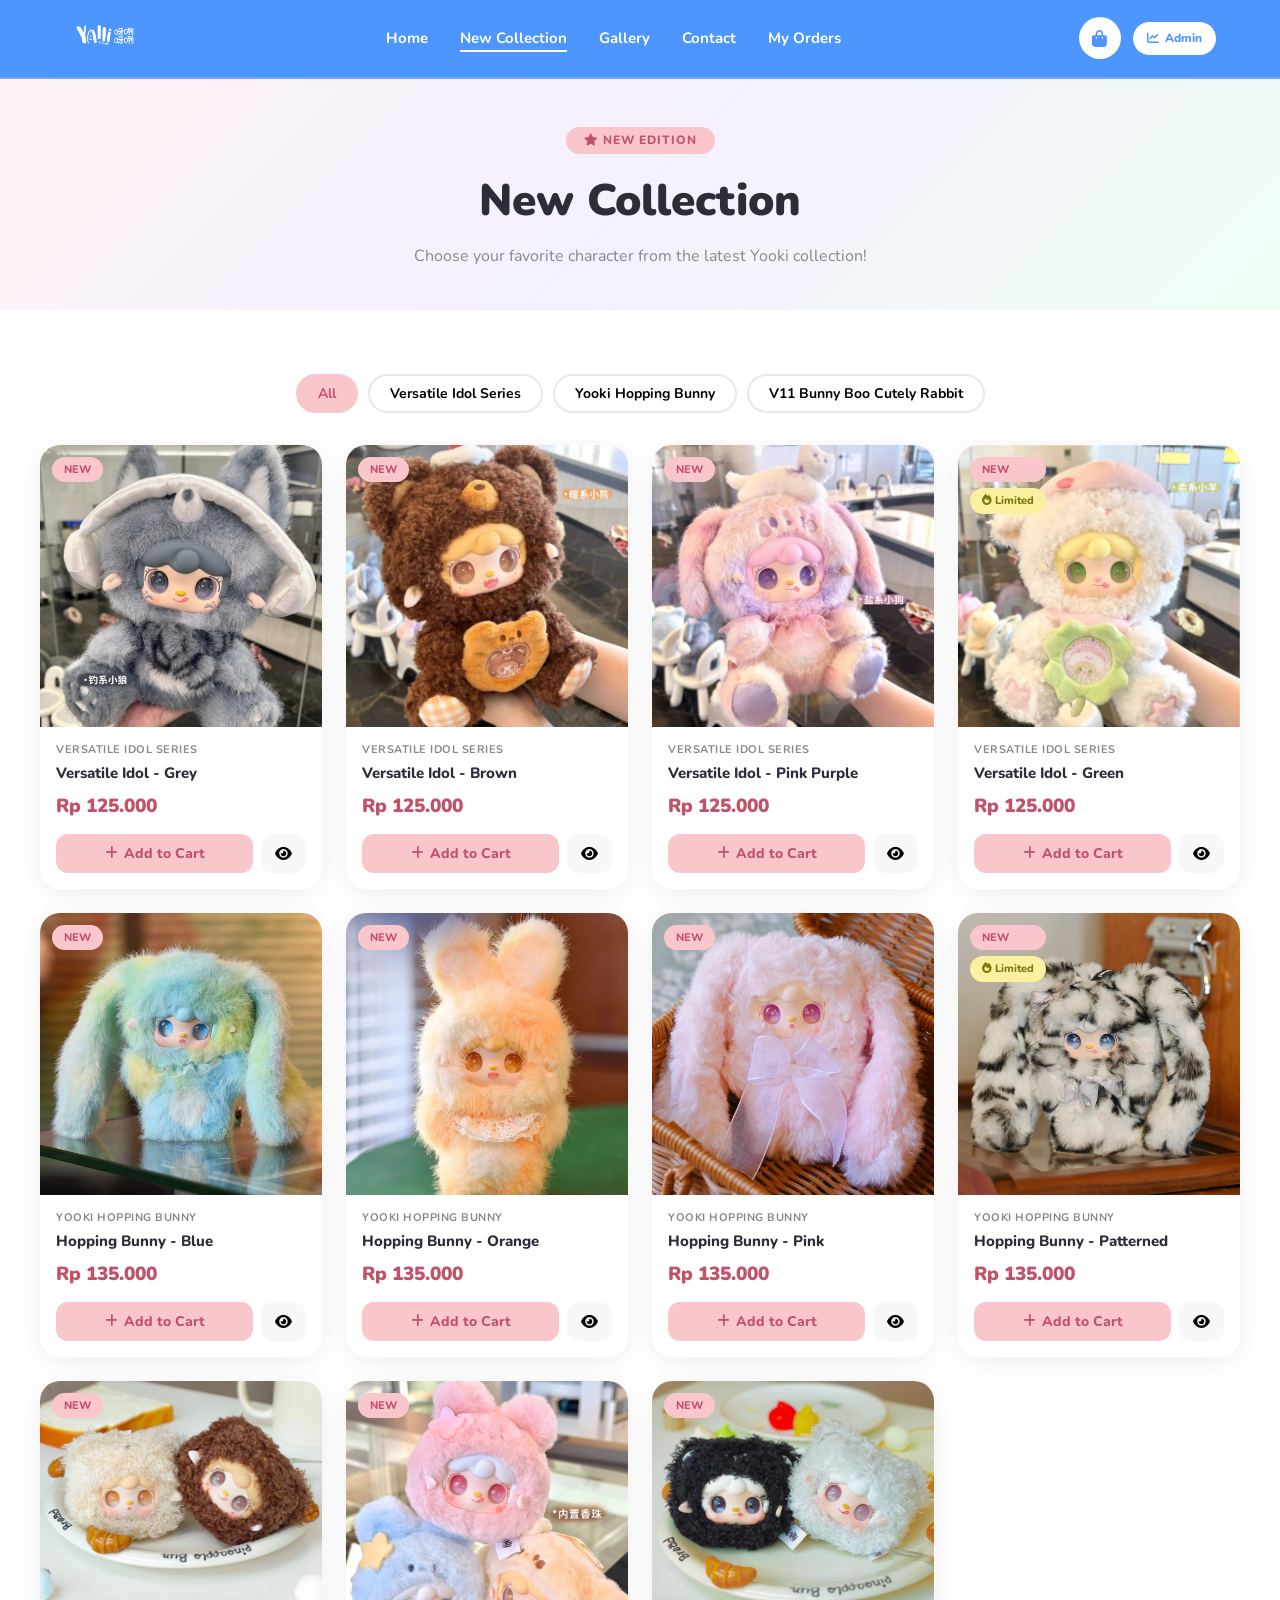
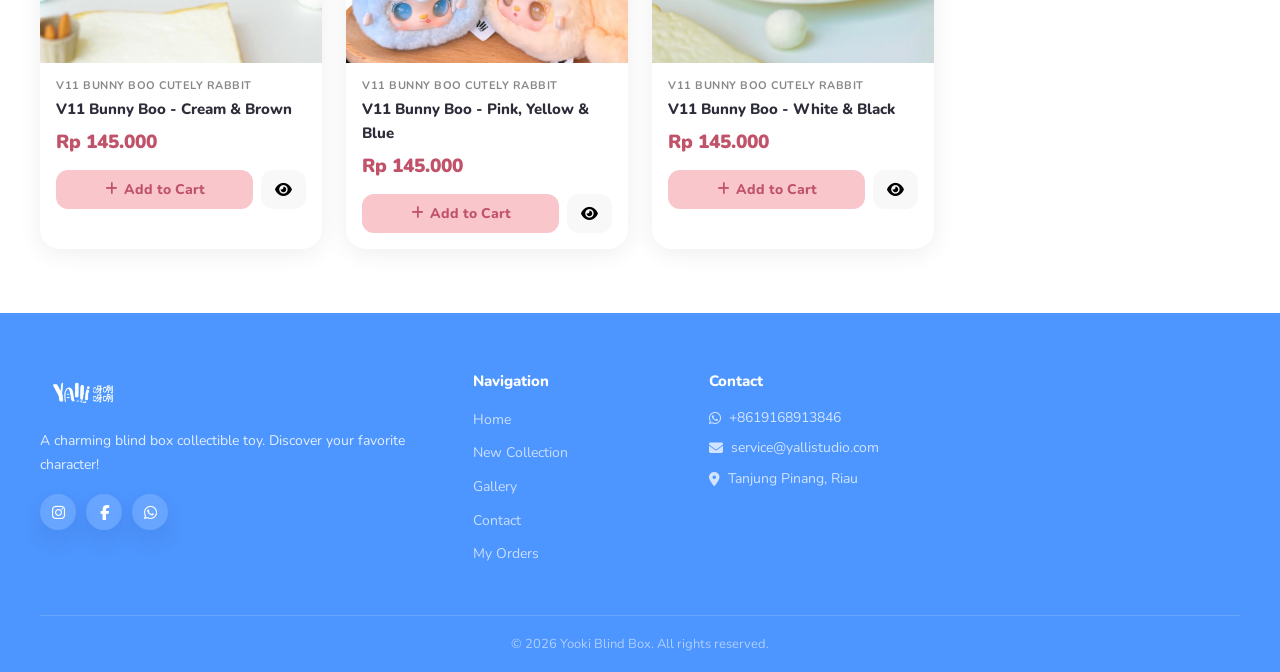
<file: products.html>
<!DOCTYPE html>
<html lang="en">
<head>
<meta charset="UTF-8"><meta name="viewport" content="width=device-width,initial-scale=1.0">
<title>New Collection - Yooki</title>
<link rel="stylesheet" href="assets/css/style.css">
<link href="https://fonts.googleapis.com/css2?family=Nunito:wght@400;600;700;800;900&display=swap" rel="stylesheet">
<link rel="stylesheet" href="https://cdnjs.cloudflare.com/ajax/libs/font-awesome/6.5.0/css/all.min.css">
</head>
<body>
<nav class="navbar"><div class="nav-inner">
  <a href="index.html" class="nav-logo"><img src="assets/img/logo.png" alt="Yooki"></a>
  <ul class="nav-links"><li><a href="index.html">Home</a></li><li><a href="products.html" class="active">New Collection</a></li><li><a href="gallery.html">Gallery</a></li><li><a href="contact.html">Contact</a></li>
      <li><a href="my-orders.html">My Orders</a></li></ul>
  <div class="nav-right"><a href="cart.html" class="cart-icon"><i class="fas fa-shopping-bag"></i><span class="cart-count"></span></a><a href="dashboard.html" style="background:#FFFFFF;color:#4d95ff;border-radius:20px;padding:7px 14px;font-size:12px;font-weight:800;text-decoration:none;display:flex;align-items:center;gap:6px;"><i class="fas fa-chart-line"></i> Admin</a><button class="hamburger" onclick="toggleNav()"><i class="fas fa-bars"></i></button></div>
</div></nav>

<div class="page-header">
  <span class="pill"><i class="fas fa-star"></i> NEW EDITION</span>
  <h1>New Collection</h1>
  <p>Choose your favorite character from the latest Yooki collection!</p>
</div>

<section class="section">
<div class="container">
  <div class="filter-tabs" id="filterTabs">
    <button class="tab-btn active" onclick="filterSeries('all',this)">All</button>
  </div>
  <div class="prod-grid" id="prodGrid"></div>
</div>
</section>

<footer>
  <div class="footer-inner">
    <div class="footer-brand">
      <img src="assets/img/logo.png" alt="Yooki">
      <p>A charming blind box collectible toy. Discover your favorite character!</p>
      <div class="foot-socials">
        <a href="https://www.instagram.com/yallistudio" target="_blank" rel="noopener noreferrer"><i class="fab fa-instagram"></i></a>
        <a href="https://www.facebook.com/Yaliistudio" target="_blank" rel="noopener noreferrer"><i class="fab fa-facebook-f"></i></a>
        <a href="https://wa.me/8619168913846" target="_blank" rel="noopener noreferrer"><i class="fab fa-whatsapp"></i></a>
      </div>
    </div>
    <div class="footer-col"><h4>Navigation</h4><ul><li><a href="index.html">Home</a></li><li><a href="products.html">New Collection</a></li><li><a href="gallery.html">Gallery</a></li><li><a href="contact.html">Contact</a></li><li><a href="my-orders.html">My Orders</a></li></ul></div>
    <div class="footer-col"><h4>Contact</h4><p><i class="fab fa-whatsapp"></i> +8619168913846</p><p><i class="fas fa-envelope"></i> service@yallistudio.com</p><p><i class="fas fa-map-marker-alt"></i> Tanjung Pinang, Riau</p></div>
  </div>
  <div class="footer-bottom">&copy; 2026 Yooki Blind Box. All rights reserved.</div>
</footer>

<div class="toast" id="toast"></div>
<script src="assets/js/app.js"></script>
<script>
const newProds = PRODUCTS.filter(p=>p.status==='new');
const seriesList = [...new Set(newProds.map(p=>p.series))];
let current = 'all';

// Build tabs
seriesList.forEach(s=>{
  const btn = document.createElement('button');
  btn.className='tab-btn';
  btn.textContent=s;
  btn.onclick=()=>filterSeries(s,btn);
  document.getElementById('filterTabs').appendChild(btn);
});

function renderGrid(prods){
  document.getElementById('prodGrid').innerHTML = prods.length ? prods.map(p=>`
    <div class="prod-card">
      <div class="prod-img">
        <img src="${p.img}" alt="${p.name}" loading="lazy" onerror="this.src='assets/img/logo.png'">
        <div class="prod-badges">
          <span class="badge-new">NEW</span>
          ${p.stock<10?'<span class="badge-limit"><i class="fas fa-fire"></i> Limited</span>':''}
        </div>
      </div>
      <div class="prod-info">
        <div class="prod-series">${p.series}</div>
        <div class="prod-name">${p.name}</div>
        <div class="prod-price">${rp(p.price)}</div>
      </div>
      <div class="prod-actions">
        <button class="btn-cart" onclick="addToCart(${p.id})"><i class="fas fa-plus"></i> Add to Cart</button>
        <button class="btn-eye" onclick="location.href='detail.html?id=${p.id}'"><i class="fas fa-eye"></i></button>
      </div>
    </div>`).join('') :
    '<div class="empty-state" ...><div class="ei"><i class="fas fa-search" style="font-size:40px;color:#ddd;"></i></div><h3>No products found</h3></div>';
}

function filterSeries(s, btn){
  current=s;
  document.querySelectorAll('.tab-btn').forEach(b=>b.classList.remove('active'));
  btn.classList.add('active');
  renderGrid(s==='all' ? newProds : newProds.filter(p=>p.series===s));
}

renderGrid(newProds);
</script>
</body></html>
</file>
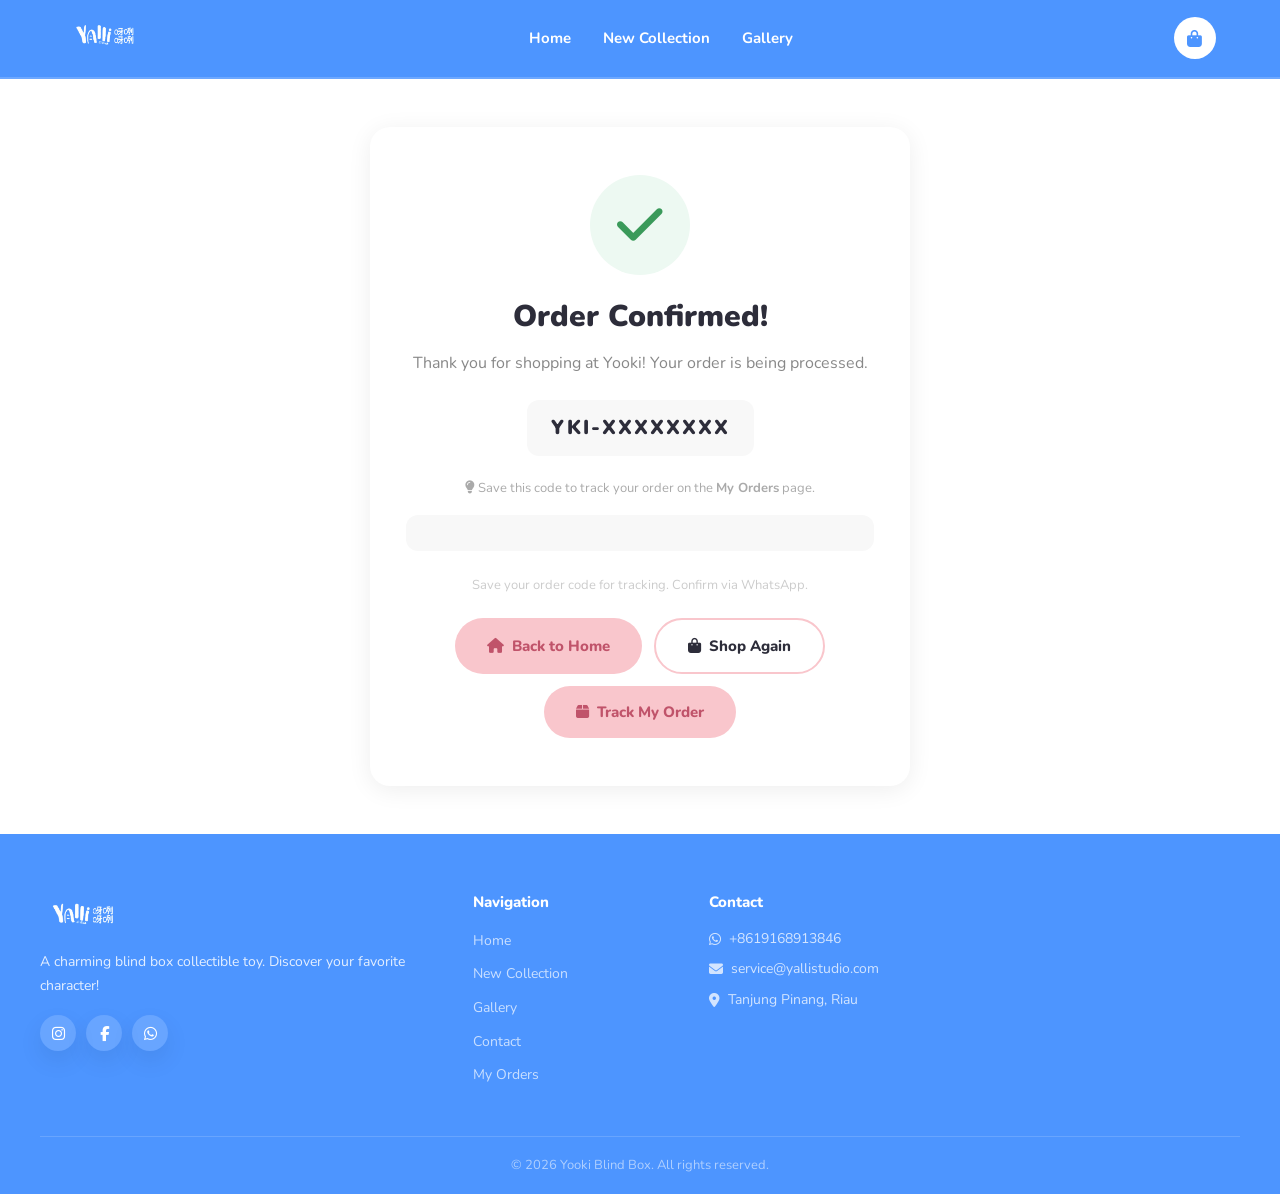
<file: success.html>
<!DOCTYPE html>
<html lang="en">
<head>
<meta charset="UTF-8"><meta name="viewport" content="width=device-width,initial-scale=1.0">
<title>Order Success - Yooki</title>
<link rel="stylesheet" href="assets/css/style.css">
<link href="https://fonts.googleapis.com/css2?family=Nunito:wght@400;600;700;800;900&display=swap" rel="stylesheet">
<link rel="stylesheet" href="https://cdnjs.cloudflare.com/ajax/libs/font-awesome/6.5.0/css/all.min.css">
</head>
<body>
<nav class="navbar"><div class="nav-inner">
  <a href="index.html" class="nav-logo"><img src="assets/img/logo.png" alt="Yooki"></a>
  <ul class="nav-links"><li><a href="index.html">Home</a></li><li><a href="products.html">New Collection</a></li><li><a href="gallery.html">Gallery</a></li></ul>
  <div class="nav-right"><a href="cart.html" class="cart-icon"><i class="fas fa-shopping-bag"></i><span class="cart-count"></span></a></div>
</div></nav>

<div class="success-wrap">
  <div class="success-box" id="successBox">
    <div class="success-icon"><i class="fas fa-check"></i></div>
    <h2>Order Confirmed!</h2>
    <p class="sub">Thank you for shopping at Yooki! Your order is being processed.</p>
    <div class="order-code" id="orderCode">YKI-XXXXXXXX</div>
    <p style="font-size:13px;color:#aaa;margin-bottom:16px;"><i class="fas fa-lightbulb"></i> Save this code to track your order on the <strong>My Orders</strong> page.</p>
    <div class="success-detail" id="successDetail"></div>
    <p style="font-size:13px;color:#ccc;margin-bottom:22px;">Save your order code for tracking. Confirm via WhatsApp.</p>
    <div style="display:flex;gap:12px;justify-content:center;flex-wrap:wrap;">
      <a href="index.html" class="btn-pri"><i class="fas fa-home"></i> Back to Home</a>
      <a href="products.html" class="btn-sec"><i class="fas fa-shopping-bag"></i> Shop Again</a>
      <a href="my-orders.html" id="myOrdersLink" class="btn-pri"><i class="fas fa-box"></i> Track My Order </a>
    </div>
  </div>
</div>

<footer>
  <div class="footer-inner">
    <div class="footer-brand">
      <img src="assets/img/logo.png" alt="Yooki">
      <p>A charming blind box collectible toy. Discover your favorite character!</p>
      <div class="foot-socials">
        <a href="https://www.instagram.com/yallistudio" target="_blank" rel="noopener noreferrer"><i class="fab fa-instagram"></i></a>
        <a href="https://www.facebook.com/Yaliistudio" target="_blank" rel="noopener noreferrer"><i class="fab fa-facebook-f"></i></a>
        <a href="https://wa.me/8619168913846" target="_blank" rel="noopener noreferrer"><i class="fab fa-whatsapp"></i></a>
      </div>
    </div>
    <div class="footer-col"><h4>Navigation</h4><ul><li><a href="index.html">Home</a></li><li><a href="products.html">New Collection</a></li><li><a href="gallery.html">Gallery</a></li><li><a href="contact.html">Contact</a></li><li><a href="my-orders.html">My Orders</a></li></ul></div>
    <div class="footer-col"><h4>Contact</h4><p><i class="fab fa-whatsapp"></i> +8619168913846</p><p><i class="fas fa-envelope"></i> service@yallistudio.com</p><p><i class="fas fa-map-marker-alt"></i> Tanjung Pinang, Riau</p></div>
  </div>
  <div class="footer-bottom">&copy; 2026 Yooki Blind Box. All rights reserved.</div>
</footer>

<script src="assets/js/app.js"></script>
<script>
const params=new URLSearchParams(location.search);
const code=params.get('code');
document.getElementById('orderCode').textContent=code||'YKI-XXXXXXXX';

const orders=JSON.parse(localStorage.getItem('yooki_orders')||'[]');
const order=orders.find(o=>o.code===code);
if(order){
  const rows=[
    ['Name',order.name],
    ['City',order.city],
    ['Shipping',order.shipping?.name||'-'],
    ['Payment',order.payment],
    ...(order.discount>0?[['Discount','− '+rp(order.discount),'discount']]:[]),
    ['Shipping Cost',rp(order.shipping?.price||0)],
    ['Total Paid',rp(order.total)],
  ];
  document.getElementById('successDetail').innerHTML=rows.map(r=>`
    <div class="sd-row ${r[2]||''}"><span>${r[0]}</span><span>${r[1]}</span></div>`).join('');
}
</script>
</body></html>
<script>
// Update My Orders link with order code
if(code) {
  const link = document.getElementById('myOrdersLink');
  if(link) link.href = 'my-orders.html?code=' + code;
}
</script>
</file>
<file: assets/css/style.css>
@import url('https://fonts.googleapis.com/css2?family=Nunito:wght@400;600;700;800;900&display=swap');

:root {
  --blush: #F9C6CC;
  --peach: #F5C9A8;
  --yellow: #FAF0A0;
  --lavender: #C9BFEA;
  --sky: #B8DCF5;
  --mint: #C1E0C8;
  --white: #FFFFFF;
  --soft: #F8F8F8;
  --text: #2d2d3a;
  --muted: #888;
  --pink-dark: #c0536a;
  --logo-blue: #4d95ff;
  --radius: 20px;
  --radius-sm: 12px;
  --shadow: 0 4px 24px rgba(0,0,0,0.07);
}

* { margin:0; padding:0; box-sizing:border-box; }
html { scroll-behavior: smooth; }

body {
  font-family: 'Nunito', sans-serif;
  background: var(--white);
  color: var(--text);
  line-height: 1.6;
}

/* NAV */
.navbar {
  background: var(--logo-blue);
  border-bottom: 2px solid rgba(255,255,255,0.18);
  position: sticky; top: 0; z-index: 1000;
}
.nav-inner {
  max-width: 1200px; margin: 0 auto;
  padding: 12px 24px;
  display: flex; align-items: center; justify-content: space-between;
}
.nav-logo img { height: 44px; object-fit: contain; }
.nav-links { display: flex; gap: 32px; list-style: none; }
.nav-links a {
  text-decoration: none; color: #fff;
  font-weight: 700; font-size: 15px;
  transition: color .2s; position: relative;
}
.nav-links a.active, .nav-links a:hover { color: #fff; }
.nav-links a::after {
  content:''; position:absolute; bottom:-4px; left:0;
  width:0; height:2px; background:#fff; transition:width .2s;
}
.nav-links a.active::after, .nav-links a:hover::after { width:100%; }
.nav-right { display:flex; gap:12px; align-items:center; }
.cart-icon {
  position:relative; background:var(--white); border:none;
  width:42px; height:42px; border-radius:50%;
  display:flex; align-items:center; justify-content:center;
  font-size:17px; cursor:pointer; text-decoration:none; color:#4d95ff;
  transition:transform .2s;
}
.cart-icon:hover { transform:scale(1.1); }
.cart-count {
  position:absolute; top:-4px; right:-4px;
  background:#ff6b7a; color:#fff; border-radius:50%;
  width:18px; height:18px; font-size:11px; font-weight:800;
  display:none; align-items:center; justify-content:center;
}
.cart-count.show { display:flex; }
.hamburger { display:none; background:none; border:none; font-size:22px; cursor:pointer; color:#fff; }

/* PAGE HEADER */
.page-header {
  background: linear-gradient(135deg,#FFF5F7,#F5F0FF,#F0FFF5);
  padding: 48px 24px 40px; text-align:center;
}
.page-header .pill {
  display:inline-block; background:var(--blush); color:var(--pink-dark);
  padding:4px 18px; border-radius:30px; font-size:12px; font-weight:800;
  letter-spacing:1px; margin-bottom:12px;
}
.page-header h1 { font-size:clamp(28px,5vw,44px); font-weight:900; }
.page-header p { color:var(--muted); margin-top:8px; font-size:16px; }

/* HERO */
/* ===== HERO SLIDER ===== */
.hero {
  position: relative;
  width: 100%;
  height: 88vh;
  min-height: 520px;
  max-height: 820px;
  overflow: hidden;
}

/* Slider track */
.hero-slider {
  display: flex;
  width: 100%;
  height: 100%;
  transition: transform 0.8s cubic-bezier(0.77,0,0.175,1);
}

.hero-slide {
  min-width: 100%;
  height: 100%;
  position: relative;
  flex-shrink: 0;
}

.hero-slide img {
  width: 100%;
  height: 100%;
  object-fit: cover;
  object-position: center center;
  display: block;
}

/* Dark gradient overlay so text is readable */
.hero-slide::after {
  content: '';
  position: absolute;
  inset: 0;
  background: linear-gradient(
    120deg,
    rgba(0,0,0,0.52) 0%,
    rgba(30,10,20,0.38) 50%,
    rgba(0,0,0,0.10) 100%
  );
}

/* Text overlay */
.hero-inner {
  position: absolute;
  inset: 0;
  z-index: 10;
  display: flex;
  flex-direction: column;
  justify-content: center;
  align-items: flex-start;
  padding: 0 7vw;
  max-width: 680px;
}

.hero-pill {
  display: inline-flex;
  align-items: center;
  gap: 7px;
  background: rgba(249,198,204,0.22);
  border: 1.5px solid rgba(249,198,204,0.55);
  backdrop-filter: blur(8px);
  color: #fff;
  padding: 7px 22px;
  border-radius: 30px;
  font-size: 12px;
  font-weight: 800;
  letter-spacing: 1.5px;
  margin-bottom: 22px;
  text-transform: uppercase;
}

.hero h1 {
  font-size: clamp(36px, 5.5vw, 72px);
  font-weight: 900;
  line-height: 1.07;
  margin-bottom: 18px;
  color: #fff;
  text-shadow: 0 2px 24px rgba(0,0,0,0.18);
}

.hero h1 span {
  color: #f9c6cc;
}

.hero p {
  font-size: 17px;
  color: rgba(255,255,255,0.88);
  margin-bottom: 36px;
  line-height: 1.7;
  text-shadow: 0 1px 8px rgba(0,0,0,0.2);
}

.hero-btns {
  display: flex;
  gap: 14px;
  flex-wrap: wrap;
}

/* Slider arrows */
.hero-arrow {
  position: absolute;
  top: 50%;
  transform: translateY(-50%);
  z-index: 20;
  background: rgba(255,255,255,0.18);
  border: 1.5px solid rgba(255,255,255,0.35);
  backdrop-filter: blur(8px);
  color: #fff;
  width: 48px;
  height: 48px;
  border-radius: 50%;
  font-size: 18px;
  cursor: pointer;
  display: flex;
  align-items: center;
  justify-content: center;
  transition: background 0.2s, transform 0.2s;
}
.hero-arrow:hover {
  background: rgba(255,255,255,0.32);
  transform: translateY(-50%) scale(1.08);
}
.hero-arrow.prev { left: 20px; }
.hero-arrow.next { right: 20px; }

/* Dots */
.hero-dots {
  position: absolute;
  bottom: 28px;
  left: 50%;
  transform: translateX(-50%);
  z-index: 20;
  display: flex;
  gap: 9px;
}
.hero-dot {
  width: 8px;
  height: 8px;
  border-radius: 50%;
  background: rgba(255,255,255,0.45);
  cursor: pointer;
  transition: all 0.3s;
  border: none;
  padding: 0;
}
.hero-dot.active {
  background: #fff;
  width: 28px;
  border-radius: 4px;
}

/* Slide counter badge */
.hero-counter {
  position: absolute;
  bottom: 28px;
  right: 28px;
  z-index: 20;
  font-size: 12px;
  font-weight: 800;
  color: rgba(255,255,255,0.7);
  letter-spacing: 1px;
}

@media(max-width:600px) {
  .hero { height: 80vh; min-height: 400px; }
  .hero-inner { padding: 0 5vw; }
  .hero-arrow { width: 38px; height: 38px; font-size: 14px; }
}

/* BUTTONS */
.btn-pri {
  background:var(--blush); color:var(--pink-dark);
  border:none; padding:14px 32px; border-radius:50px;
  font-size:15px; font-weight:800; cursor:pointer; text-decoration:none;
  display:inline-flex; align-items:center; gap:8px;
  transition:all .2s; font-family:'Nunito',sans-serif;
}
.btn-pri:hover { background:var(--pink-dark); color:#fff; transform:translateY(-2px); box-shadow:0 8px 24px rgba(192,83,106,.3); }
.btn-sec {
  background:#fff; color:var(--text);
  border:2px solid var(--blush); padding:14px 32px; border-radius:50px;
  font-size:15px; font-weight:800; cursor:pointer; text-decoration:none;
  display:inline-flex; align-items:center; gap:8px;
  transition:all .2s; font-family:'Nunito',sans-serif;
}
.btn-sec:hover { background:var(--blush); transform:translateY(-2px); }

/* SECTION */
.section { padding:64px 24px; }
.section-alt { background:var(--soft); }
.sec-head h2 { color: var(--pink-dark); }
.contact-section .sec-head h2 { color: var(--text); }
.story-grid { display:grid; grid-template-columns:repeat(auto-fit,minmax(280px,1fr)); gap:24px; margin-top:24px; }
.story-card { background:#fff; border-radius:var(--radius); box-shadow:var(--shadow); padding:28px; text-align:center; }
.story-card-pink { background: #F9C6CC; }
.story-card-purple { background: #C9BFEA; }
.story-card h3 { font-size:20px; font-weight:900; margin-bottom:14px; }
.story-card p { line-height:1.8; }
.story-card-pink h3,
.story-card-pink p { color: #c0536a; }
.story-card-purple h3,
.story-card-purple p { color: #6a50b8; }
.container { max-width:1200px; margin:0 auto; }
.sec-head { text-align:center; margin-bottom:48px; }
.sec-label {
  display:inline-flex; align-items:center; background:var(--blush); color:#c0536a;
  padding:4px 16px; border-radius:20px; font-size:12px; font-weight:800;
  letter-spacing:1px; margin-bottom:10px;
}
.sec-label i {
  display:inline-flex; align-items:center; justify-content:center;
  width:24px; height:24px; margin-right:8px; border-radius:50%;
  background:rgba(255,255,255,.85); color:#c0536a; font-size:12px;
}
.sec-head h2 { font-size:clamp(26px,4vw,40px); font-weight:900; margin-bottom:8px; }
.sec-head p { color:var(--muted); font-size:16px; }

/* PRODUCT GRID */
.prod-grid { display:grid; grid-template-columns:repeat(auto-fill,minmax(240px,1fr)); gap:24px; }
.prod-card {
  background:#fff; border-radius:var(--radius);
  box-shadow:var(--shadow); overflow:hidden;
  transition:transform .2s,box-shadow .2s; position:relative;
}
.prod-card:hover { transform:translateY(-6px); box-shadow:0 16px 40px rgba(0,0,0,0.12); }
.prod-img { position:relative; aspect-ratio:1; overflow:hidden; }
.prod-img img { width:100%; height:100%; object-fit:cover; transition:transform .3s; }
.prod-card:hover .prod-img img { transform:scale(1.06); }
.prod-badges { position:absolute; top:12px; left:12px; display:flex; flex-direction:column; gap:6px; }
.badge-new { background:var(--blush); color:var(--pink-dark); padding:4px 12px; border-radius:20px; font-size:11px; font-weight:800; }
.badge-gallery { background:var(--lavender); color:#5a48b0; padding:4px 12px; border-radius:20px; font-size:11px; font-weight:800; }
.badge-limit { background:var(--yellow); color:#7a7a10; padding:4px 12px; border-radius:20px; font-size:11px; font-weight:800; }
.prod-info { padding:14px 16px 0; }
.prod-series { font-size:11px; color:var(--muted); font-weight:700; text-transform:uppercase; letter-spacing:.5px; margin-bottom:3px; }
.prod-name { font-size:15px; font-weight:800; margin-bottom:6px; }
.prod-price { font-size:19px; font-weight:900; color:var(--pink-dark); }
.prod-actions { padding:12px 16px 16px; display:flex; gap:8px; }
.btn-cart {
  flex:1; background:var(--blush); color:var(--pink-dark);
  border:none; padding:10px; border-radius:var(--radius-sm);
  font-weight:800; font-size:14px; cursor:pointer;
  transition:all .2s; font-family:'Nunito',sans-serif;
  display:flex; align-items:center; justify-content:center; gap:6px;
}
.btn-cart:hover { background:var(--pink-dark); color:#fff; }
.btn-eye {
  background:var(--soft); border:none; padding:10px 14px;
  border-radius:var(--radius-sm); cursor:pointer; font-size:15px;
  transition:background .2s;
}
.btn-eye:hover { background:var(--sky); }

/* FILTER TABS */
.filter-tabs { display:flex; gap:10px; flex-wrap:wrap; margin-bottom:32px; justify-content:center; }
.tab-btn {
  background:#fff; border:2px solid #e8e8e8;
  padding:8px 20px; border-radius:30px; font-weight:700; font-size:14px;
  cursor:pointer; transition:all .2s; font-family:'Nunito',sans-serif;
}
.tab-btn.active, .tab-btn:hover { background:var(--blush); border-color:var(--blush); color:var(--pink-dark); }

/* GALLERY */
.gallery-grid { display:grid; grid-template-columns:repeat(auto-fill,minmax(220px,1fr)); gap:18px; }
.gallery-card { border-radius:var(--radius); overflow:hidden; position:relative; cursor:pointer; box-shadow:var(--shadow); }
.gallery-card img { width:100%; aspect-ratio:1; object-fit:cover; filter:grayscale(15%); transition:transform .3s,filter .3s; display:block; }
.gallery-card:hover img { transform:scale(1.06); filter:grayscale(0%); }
.gallery-overlay {
  position:absolute; bottom:0; left:0; right:0;
  background:linear-gradient(transparent,rgba(0,0,0,.72));
  padding:28px 14px 14px; color:#fff;
  transform:translateY(55%); transition:transform .3s;
}
.gallery-card:hover .gallery-overlay { transform:translateY(0); }
.gallery-overlay h4 { font-size:13px; font-weight:800; }
.gallery-overlay span { font-size:11px; opacity:.8; }

/* WHY YOOKI */
.why-grid { display:grid; grid-template-columns:repeat(auto-fit,minmax(220px,1fr)); gap:20px; text-align:center; }
.why-card { background:#fff; border-radius:var(--radius); padding:28px 20px; box-shadow:var(--shadow); }
.why-icon { font-size:22px; margin-bottom:12px; color:var(--pink-dark); width:56px; height:56px; background:var(--blush); border-radius:16px; display:flex; align-items:center; justify-content:center; margin:0 auto 14px; }
.why-card h4 { font-weight:900; margin-bottom:8px; }
.why-card p { color:var(--muted); font-size:14px; }

/* CART PAGE */
.cart-wrap { display:grid; grid-template-columns:1fr 360px; gap:28px; max-width:1100px; margin:0 auto; }
.cart-box { background:#fff; border-radius:var(--radius); box-shadow:var(--shadow); overflow:hidden; }
.cart-head { background:var(--soft); padding:14px 24px; display:grid; grid-template-columns:3fr 1fr 1.2fr 1fr 36px; gap:12px; font-weight:800; font-size:12px; color:var(--muted); text-transform:uppercase; letter-spacing:.5px; }
.cart-item { padding:14px 24px; display:grid; grid-template-columns:3fr 1fr 1.2fr 1fr 36px; gap:12px; align-items:center; border-bottom:1px solid #f2f2f2; }
.cart-item:last-child { border-bottom:none; }
.ci-info { display:flex; gap:12px; align-items:center; }
.ci-info img { width:60px; height:60px; object-fit:cover; border-radius:10px; flex-shrink:0; }
.ci-name { font-weight:800; font-size:14px; }
.ci-series { font-size:12px; color:var(--muted); }
.ci-price { font-weight:700; font-size:14px; }
.ci-total { font-weight:900; font-size:15px; color:var(--pink-dark); }
.qty-row { display:flex; align-items:center; gap:6px; }
.qty-btn { background:var(--soft); border:none; width:28px; height:28px; border-radius:8px; font-weight:800; font-size:16px; cursor:pointer; transition:background .2s; font-family:'Nunito',sans-serif; }
.qty-btn:hover { background:var(--blush); }
.qty-num { font-weight:800; min-width:20px; text-align:center; }
.del-btn { background:none; border:none; color:#ccc; cursor:pointer; font-size:16px; transition:color .2s; }
.del-btn:hover { color:#ff6b7a; }

/* CART SUMMARY */
.cart-summary { background:#fff; border-radius:var(--radius); box-shadow:var(--shadow); padding:24px; height:fit-content; position:sticky; top:80px; }
.cart-summary h3 { font-size:18px; font-weight:900; margin-bottom:20px; }
.sum-row { display:flex; justify-content:space-between; margin-bottom:10px; font-size:15px; }
.sum-row.discount { color:#3a9a5a; font-weight:700; }
.sum-row.total { font-weight:900; font-size:19px; color:var(--pink-dark); border-top:2px solid var(--blush); padding-top:12px; margin-top:6px; }
.promo-row { display:flex; gap:8px; margin:14px 0; }
.promo-row input { flex:1; padding:10px 14px; border:2px solid #e8e8e8; border-radius:var(--radius-sm); font-family:'Nunito',sans-serif; font-size:14px; outline:none; }
.promo-row input:focus { border-color:var(--blush); }
.promo-row button { background:var(--blush); color:var(--pink-dark); border:none; padding:10px 16px; border-radius:var(--radius-sm); font-weight:800; cursor:pointer; font-family:'Nunito',sans-serif; transition:all .2s; }
.promo-row button:hover { background:var(--pink-dark); color:#fff; }
.promo-msg { font-size:13px; min-height:18px; margin-bottom:6px; }
.btn-checkout-go {
  width:100%; background:var(--blush); color:var(--pink-dark);
  border:none; padding:16px; border-radius:var(--radius-sm);
  font-size:16px; font-weight:900; cursor:pointer;
  font-family:'Nunito',sans-serif; transition:all .2s;
  text-decoration:none; display:block; text-align:center; margin-top:14px;
}
.btn-checkout-go:hover { background:var(--pink-dark); color:#fff; transform:translateY(-2px); }

/* CHECKOUT */
.checkout-wrap { display:grid; grid-template-columns:1fr 380px; gap:28px; max-width:1100px; margin:0 auto; }
.co-card { background:#fff; border-radius:var(--radius); box-shadow:var(--shadow); padding:28px; margin-bottom:20px; }
.co-card h3 { font-size:18px; font-weight:900; margin-bottom:20px; padding-bottom:12px; border-bottom:2px solid var(--blush); }
.form-group { margin-bottom:18px; }
.form-group label { display:block; font-weight:800; font-size:14px; margin-bottom:6px; }
.form-group input, .form-group select, .form-group textarea {
  width:100%; padding:11px 14px; border:2px solid #e8e8e8;
  border-radius:var(--radius-sm); font-family:'Nunito',sans-serif;
  font-size:15px; outline:none; transition:border-color .2s;
}
.form-group input:focus, .form-group select:focus, .form-group textarea:focus { border-color:var(--blush); }
.form-row { display:grid; grid-template-columns:1fr 1fr; gap:14px; }

/* Shipping options */
.ship-opts { display:grid; gap:10px; }
.ship-opt {
  border:2px solid #e8e8e8; border-radius:var(--radius-sm);
  padding:12px 16px; cursor:pointer;
  display:flex; align-items:center; gap:12px; transition:all .2s;
}
.ship-opt:hover { border-color:var(--blush); }
.ship-opt.sel { border-color:var(--pink-dark); background:#fff5f7; }
.ship-opt input[type=radio] { accent-color:var(--pink-dark); }
.ship-info { flex:1; }
.ship-name { font-weight:800; font-size:14px; }
.ship-desc { font-size:12px; color:var(--muted); }
.ship-price { font-weight:900; color:var(--pink-dark); font-size:14px; }

/* Payment opts */
.pay-opts { display:grid; gap:10px; }
.pay-opt { border:2px solid #e8e8e8; border-radius:var(--radius-sm); padding:14px; cursor:pointer; transition:all .2s; }
.pay-opt:hover { border-color:var(--blush); }
.pay-opt.sel { border-color:var(--pink-dark); background:#fff5f7; }
.pay-opt label { display:flex; align-items:center; gap:10px; cursor:pointer; font-weight:700; font-size:15px; }
.pay-opt input[type=radio] { accent-color:var(--pink-dark); width:16px; height:16px; }
.ewallet-opts { display:none; grid-template-columns:repeat(3,1fr); gap:10px; margin-top:12px; padding-top:12px; border-top:1px solid #eee; }
.ewallet-opts.show { display:grid; }
.ew-btn { padding:10px; border:2px solid #e8e8e8; border-radius:var(--radius-sm); text-align:center; cursor:pointer; transition:all .2s; font-weight:700; font-size:13px; }
.ew-btn.active { border-color:var(--pink-dark); background:#fff5f7; }
.ew-btn.disabled { opacity:.38; cursor:not-allowed; }

/* Order summary (checkout) */
.ord-sum { background:#fff; border-radius:var(--radius); box-shadow:var(--shadow); padding:22px; height:fit-content; position:sticky; top:80px; }
.ord-sum h3 { font-size:17px; font-weight:900; margin-bottom:14px; }
.oi-mini { display:flex; gap:10px; align-items:center; padding:9px 0; border-bottom:1px solid #f5f5f5; }
.oi-mini img { width:50px; height:50px; object-fit:cover; border-radius:10px; }
.oi-mini-info { flex:1; }
.oi-mini-name { font-size:13px; font-weight:800; }
.oi-mini-qty { font-size:12px; color:var(--muted); }
.oi-mini-price { font-weight:800; font-size:14px; color:var(--pink-dark); }

/* MODALS */
.modal { display:none; position:fixed; inset:0; background:rgba(0,0,0,.5); z-index:9999; align-items:center; justify-content:center; }
.modal.show { display:flex; }
.modal-box { background:#fff; border-radius:var(--radius); padding:20px; max-width:360px; width:88%; max-height:90vh; overflow-y:auto; text-align:center; animation:popIn .25s ease; }
.modal-box img { width:100%; max-height:240px; object-fit:cover; border-radius:12px; margin-bottom:14px; }
.modal-box h3 { font-size:22px; font-weight:900; margin-bottom:6px; }
.modal-box .sub { color:var(--muted); margin-bottom:18px; font-size:14px; }
.qr-frame { background:var(--soft); border-radius:16px; padding:18px; margin-bottom:16px; display:inline-block; }
.qr-frame img { width:210px; height:210px; object-fit:contain; display:block; }
.qr-total { font-size:30px; font-weight:900; color:var(--pink-dark); margin-bottom:6px; }
.qr-note { font-size:13px; color:var(--muted); margin-bottom:18px; }
.btn-paid {
  width:100%; background:var(--blush); color:var(--pink-dark);
  border:none; padding:14px; border-radius:50px;
  font-size:16px; font-weight:900; cursor:pointer;
  font-family:'Nunito',sans-serif; transition:all .2s;
}
.btn-paid:hover { background:var(--pink-dark); color:#fff; }
.btn-cancel { background:none; border:none; color:var(--muted); cursor:pointer; margin-top:10px; font-family:'Nunito',sans-serif; font-weight:700; display:block; width:100%; }
.bank-list { background:var(--soft); border-radius:14px; padding:16px 20px; margin:14px 0; text-align:left; }
.bank-list p { font-size:14px; margin-bottom:8px; }
.bank-list p:last-child { margin:0; }

/* SUCCESS */
.success-wrap { display:flex; align-items:center; justify-content:center; min-height:70vh; padding:48px 24px; }
.success-box { background:#fff; border-radius:var(--radius); box-shadow:var(--shadow); padding:48px 36px; max-width:540px; width:100%; text-align:center; }
.success-icon { font-size:52px; margin-bottom:18px; color:#3a9a5a; width:100px; height:100px; background:#edf9f2; border-radius:50%; display:flex; align-items:center; justify-content:center; margin:0 auto 18px; }
.success-box h2 { font-size:30px; font-weight:900; margin-bottom:10px; }
.success-box .sub { color:var(--muted); margin-bottom:24px; }
.order-code { background:var(--soft); border-radius:var(--radius-sm); padding:12px 24px; font-size:20px; font-weight:900; letter-spacing:2px; display:inline-block; margin-bottom:22px; }
.success-detail { background:var(--soft); border-radius:var(--radius-sm); padding:18px 20px; text-align:left; margin-bottom:24px; }
.sd-row { display:flex; justify-content:space-between; padding:7px 0; border-bottom:1px solid #eee; font-size:14px; }
.sd-row:last-child { border:none; font-weight:800; font-size:16px; }
.sd-row.discount { color:#3a9a5a; }

/* CONTACT */
.contact-section { background: linear-gradient(135deg,#FFF5F7 0%,#F5F0FF 50%,#F0FFF5 100%); }
.contact-wrap { display:grid; grid-template-columns:minmax(0,1fr); justify-items:center; gap:48px; max-width:960px; margin:0 auto; }
.contact-info { width:100%; max-width:640px; background:#fff; border-radius:var(--radius); padding:32px; box-shadow:0 18px 40px rgba(0,0,0,0.08); }
.contact-info h2 { font-size:32px; font-weight:900; margin-bottom:12px; color:var(--pink-dark); }
.contact-info > p { color:var(--muted); margin-bottom:28px; }
.c-item { display:flex; gap:16px; margin-bottom:20px; }
.c-icon { width:46px; height:46px; border-radius:14px; display:flex; align-items:center; justify-content:center; font-size:20px; flex-shrink:0; color:#fff; }
.c-text h4 { font-weight:800; margin-bottom:3px; }
.c-text p, .c-text a { color:var(--muted); font-size:14px; margin:0; text-decoration:none; }
.c-text a:hover { color:var(--pink-dark); }
.socials { display:flex; gap:10px; margin-top:20px; }
.socials a { width:46px; height:46px; border-radius:50%; display:flex; align-items:center; justify-content:center; text-decoration:none; font-size:18px; color:#fff; transition:transform .2s; }
.socials a:hover { transform:scale(1.12); }
.contact-form-box { background:#fff; border-radius:var(--radius); padding:32px; box-shadow:var(--shadow); }
.contact-form-box h3 { font-size:20px; font-weight:900; margin-bottom:20px; }

/* EMPTY STATE */
.empty-state { text-align:center; padding:72px 24px; }
.empty-state .ei { font-size:36px; margin-bottom:18px; color:var(--muted); width:90px; height:90px; background:var(--soft); border-radius:50%; display:flex; align-items:center; justify-content:center; margin:0 auto 18px; }
.empty-state h3 { font-size:22px; font-weight:900; margin-bottom:10px; }
.empty-state p { color:var(--muted); margin-bottom:22px; }

/* TOAST */
.toast {
  position:fixed; bottom:22px; right:22px;
  background:#2d2d3a; color:#fff; padding:13px 22px;
  border-radius:var(--radius-sm); font-weight:700; font-size:14px;
  z-index:9999; opacity:0; transform:translateY(20px);
  transition:all .3s; pointer-events:none;
}
.toast.show { opacity:1; transform:translateY(0); }
.toast.ok { background:#2d7a4a; }
.toast.err { background:#c0536a; }

/* DETAIL PAGE */
.detail-wrap { display:grid; grid-template-columns:1fr 1fr; gap:48px; max-width:900px; margin:0 auto; align-items:start; }
.detail-imgs .main-img { background:var(--soft); border-radius:var(--radius); overflow:hidden; aspect-ratio:1; margin-bottom:12px; }
.detail-imgs .main-img img { width:100%; height:100%; object-fit:cover; transition:opacity .2s; }
.thumb-row { display:grid; grid-template-columns:repeat(4,1fr); gap:10px; }
.thumb-row img { border-radius:10px; aspect-ratio:1; object-fit:cover; width:100%; cursor:pointer; border:2px solid transparent; transition:border-color .2s; }
.thumb-row img.active { border-color:var(--pink-dark); }
.detail-info .pill { background:var(--blush); color:var(--pink-dark); padding:4px 14px; border-radius:20px; font-size:12px; font-weight:800; }
.detail-info .series-lbl { font-size:12px; color:var(--muted); font-weight:700; text-transform:uppercase; letter-spacing:.5px; margin:10px 0 4px; }
.detail-info h1 { font-size:26px; font-weight:900; margin-bottom:14px; }
.detail-price { font-size:32px; font-weight:900; color:var(--pink-dark); margin-bottom:18px; }
.detail-meta { background:var(--soft); border-radius:14px; padding:14px 18px; margin-bottom:18px; }
.meta-row { display:flex; justify-content:space-between; padding:6px 0; border-bottom:1px solid #eee; font-size:14px; }
.meta-row:last-child { border:none; }
.detail-desc { color:#555; font-size:15px; line-height:1.7; margin-bottom:22px; }
.qty-detail { display:flex; gap:12px; align-items:center; }

/* FOOTER */
footer { background:var(--logo-blue); color:rgba(255,255,255,.88); padding:56px 24px 0; }
.footer-inner { max-width:1200px; margin:0 auto; display:grid; grid-template-columns:2fr 1fr 1fr 1.5fr; gap:40px; padding-bottom:40px; }
.footer-brand img { height:46px; filter:none; margin-bottom:14px; display:block; }
.footer-brand p { font-size:14px; color:rgba(255,255,255,.85); line-height:1.7; }
.foot-socials { display:flex; gap:10px; margin-top:18px; }
.foot-socials a { width:36px; height:36px; background:rgba(255,255,255,.15); border-radius:50%; display:flex; align-items:center; justify-content:center; color:#fff; text-decoration:none; transition:background .2s, transform .2s; font-size:15px; box-shadow:0 10px 24px rgba(0,0,0,0.08); }
.foot-socials a:hover { background:rgba(255,255,255,.3); color:#fff; transform:translateY(-1px); }
.footer-col h4 { color:#fff; font-size:15px; font-weight:800; margin-bottom:14px; }
.footer-col ul { list-style:none; }
.footer-col ul li { margin-bottom:8px; }
.footer-col ul li a { color:rgba(255,255,255,.7); text-decoration:none; font-size:14px; transition:color .2s; }
.footer-col ul li a:hover { color:#fff; }
.footer-col p { font-size:14px; color:rgba(255,255,255,.75); margin-bottom:8px; display:flex; align-items:center; gap:8px; }
.footer-bottom { border-top:1px solid rgba(255,255,255,.15); padding:18px 0; text-align:center; font-size:13px; color:rgba(255,255,255,.55); max-width:1200px; margin:0 auto; }

/* RESPONSIVE */
@media(max-width:768px){
  .nav-links { display:none; position:absolute; top:68px; left:0; right:0; background:var(--logo-blue); flex-direction:column; padding:16px 24px; gap:14px; border-bottom:2px solid rgba(255,255,255,0.18); z-index:999; }
  .nav-links a { color:#fff; }
  .nav-links.open { display:flex; }
  .hamburger { display:block; }
  .cart-wrap, .checkout-wrap { grid-template-columns:1fr; }
  .cart-head { display:none; }
  .cart-item { grid-template-columns:1fr; gap:8px; }
  .form-row { grid-template-columns:1fr; }
  .footer-inner { grid-template-columns:1fr; gap:20px; }
  .contact-wrap { grid-template-columns:1fr; }
  .detail-wrap { grid-template-columns:1fr; }
  .prod-grid { grid-template-columns:repeat(2,1fr); gap:14px; }
  .gallery-grid { grid-template-columns:repeat(2,1fr); }
}
</file>
